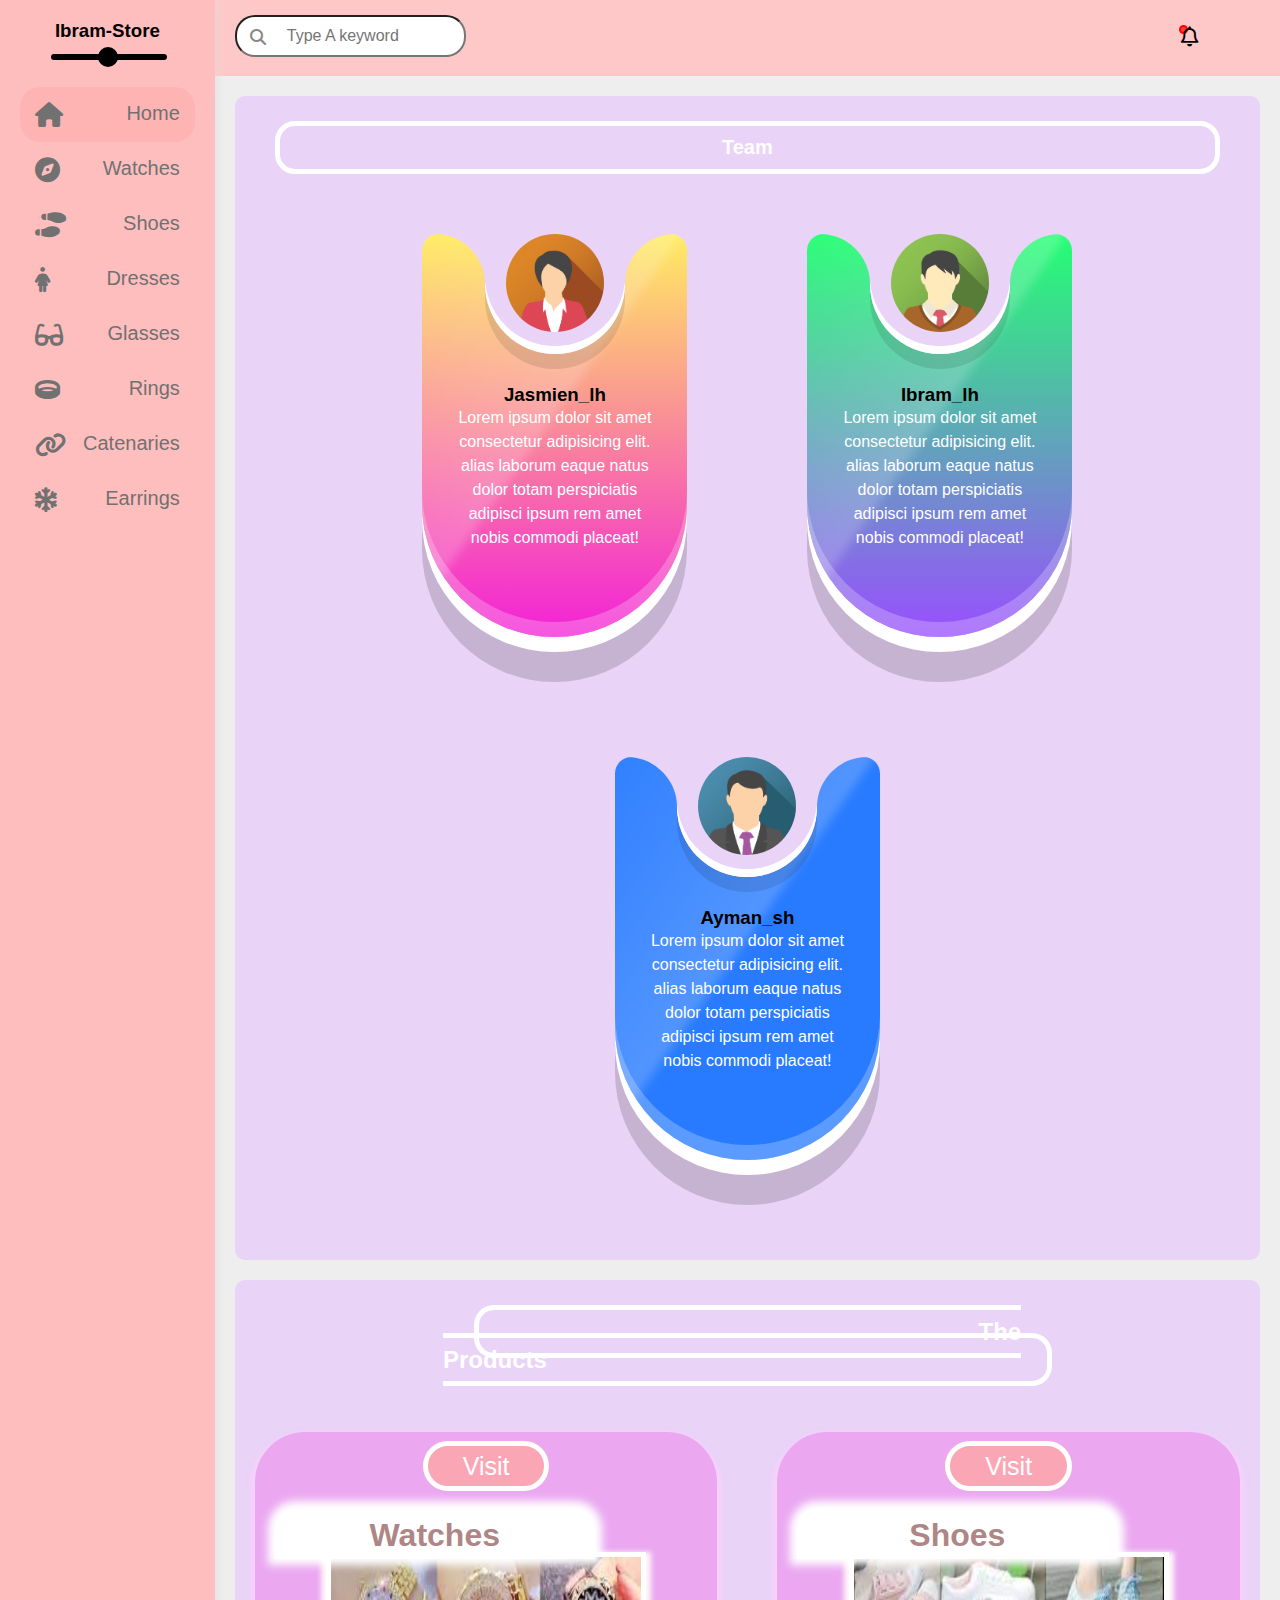
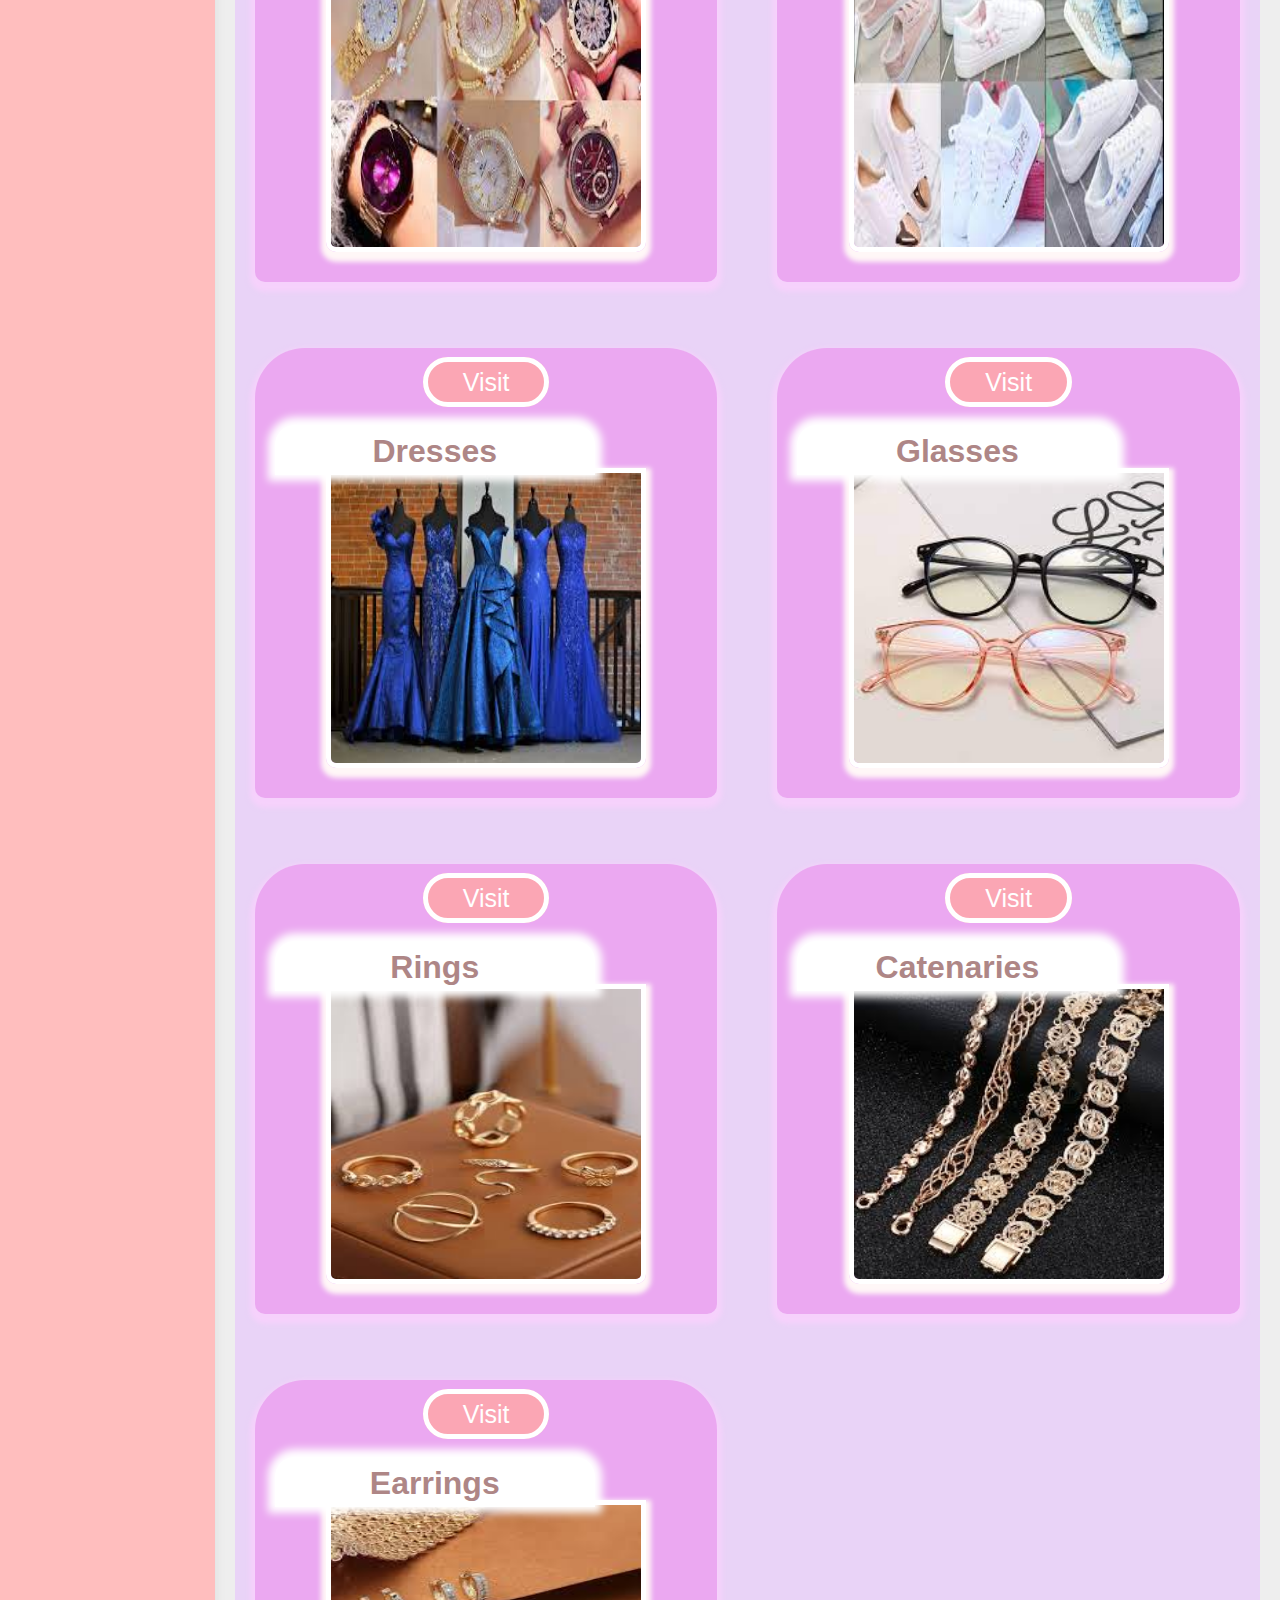
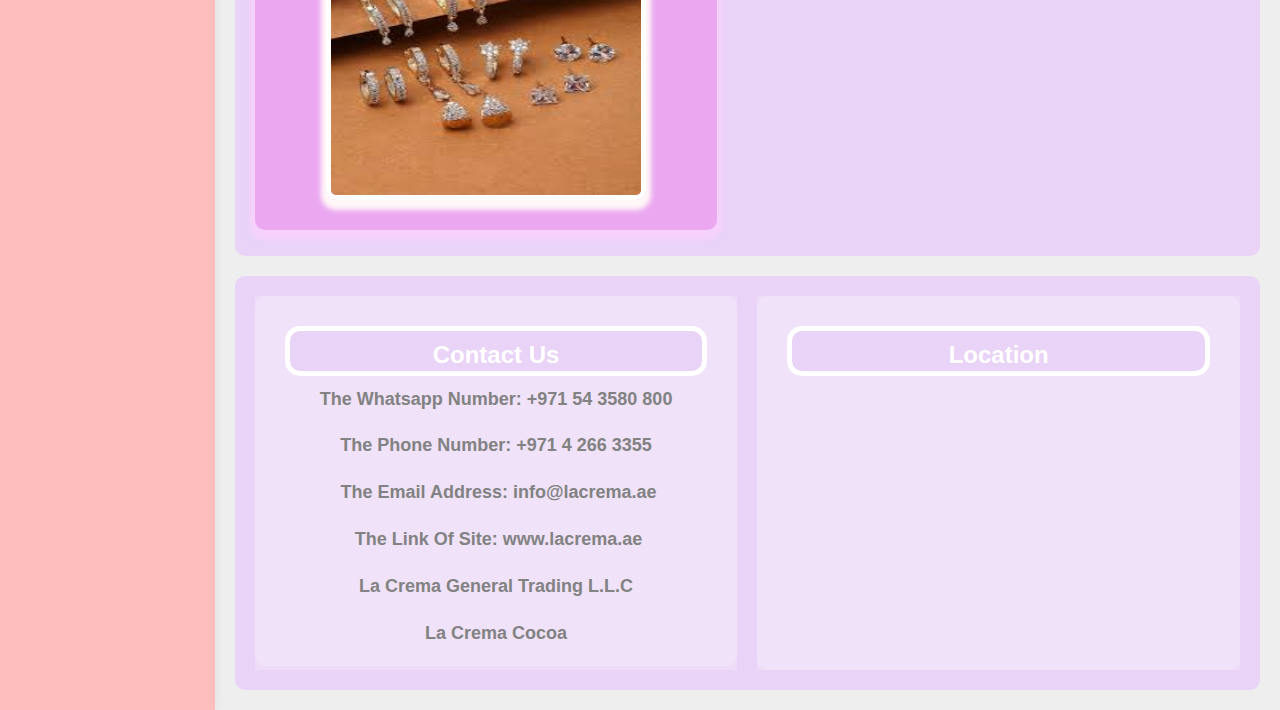
<file: index.html>
<!DOCTYPE html>
<html lang="en">
<head>
	<meta charset="utf-8">
	<meta http-equiv="X-UA-Compatible" content="TE=edge">
	<meta name="viewport" content="width=device-width,initial-scale=1.0">
	<title>Dashboard</title>
	<!-- Main Template Css File -->
	<link rel="stylesheet" href="css/master.css">
	<!-- fontawosame link -->
	<link rel="stylesheet" href="css/all.min.css">
	<link rel="stylesheet" href="css/normalize.css">
	<!-- font link -->
	<link rel="preconnect" href="https://fonts.googleapis.com">
<link rel="preconnect" href="https://fonts.gstatic.com" crossorigin>
</head>
<body>
	<div class="page">
		<div class="sidebar">
			<h3>Ibram-Store</h3>
			<span></span>
			<ul>
				<li class="active">
					<a href="index.html">
					<i class="fa-solid fa-house"></i>
					<p>Home</p>
					</a>
				</li>
				<li>
					<a href="watches.html">
					<i class="fa-solid fa-compass"></i>
					<p>Watches</p> 	
					</a>
					
				</li>
				<li>
					<a href="shoes.html">
					<i class="fa-solid fa-shoe-prints"></i>
					<p>Shoes</p>
					</a>
					
				</li>
				<li>
					<a href="dresses.html">
					<i class="fa-solid fa-person-dress"></i>
					<p>Dresses</p>
					</a>
				</li>
				<li>
					<a href="glasses.html">
					<i class="fa-solid fa-glasses"></i>
					<p>Glasses</p>
					</a>
				</li>
				<li>
					<a href="rings.html">
					<i class="fa-solid fa-ring"></i>
					<p>Rings</p>
					</a>				
				</li>
				<li>
					<a href="catenaries.html">
					<i class="fa-solid fa-link"></i>
					<p>Catenaries</p>
					</a>
				
				</li>
				<li>
					
					<a href="earrings.html">
					<i class="fa-solid fa-snowflake"></i>
					<p>Earrings</p>
					</a>
				
				</li>
			</ul>

		</div>	
		<div class="content">
			<div class="header">
			<div class="left">
			<i class="fa-sharp fa-solid fa-magnifying-glass"></i>
			<input type="search" placeholder="Type A keyword" name="">
			</div>
			<div class="right">
				<div>
					<i class="fa-regular fa-bell"></i>
					<img src="imgs\team-01.png">
				</div>
			</div>
			</div>
			<div class="container">
			<h4><span>Team</span> </h4>
  	<div class="card">
    	<div class="img">
     		 <img src="imgs\team-04.png">
    </div>
    <div class="cont">
      <h3>Jasmien_lh</h3>
      <p>Lorem ipsum dolor sit amet consectetur adipisicing elit. alias laborum eaque natus dolor totam perspiciatis adipisci ipsum rem amet nobis commodi placeat!</p>
    </div>
  </div>
  <div class="card">
    <div class="img">
      <img src="imgs\team-03.png">
    </div>
    <div class="cont">
      <h3>Ibram_lh</h3>
      <p>Lorem ipsum dolor sit amet consectetur adipisicing elit. alias laborum eaque natus dolor totam perspiciatis adipisci ipsum rem amet nobis commodi placeat!</p>
    </div>
  </div>
  <div class="card">
    <div class="img">
      <img src="imgs\team-01.png">
    </div>
    <div class="cont">
      <h3>Ayman_sh</h3>
      <p>Lorem ipsum dolor sit amet consectetur adipisicing elit. alias laborum eaque natus dolor totam perspiciatis adipisci ipsum rem amet nobis commodi placeat!</p>
    </div>
  </div>
</div>
	<h2><span>The Products</span></h2>
			<div class="cards">
				<div class="card-01">
				<div>
					<a href="watches.html">Visit</a>
					<h1>Watches</h1>
				<img src="imgs/watches/cover.jpg">
				</div>
				
				</div>
				<div class="card-01">
				<div>
					<a href="shoes.html">Visit</a>
					<h1>Shoes</h1>
				<img src="imgs/shoes/cover.jpg">
				</div>
				
				</div>
				<div class="card-01">
				<div>
					<a href="dresses.html">Visit</a>
					<h1>Dresses</h1>
				<img src="imgs/dresses/cover.jpg">
				</div>
				
				</div>
				<div class="card-01">
				<div>
					<a href="glasses.html">Visit</a>
					<h1>Glasses</h1>
				<img src="imgs/glasses/cover.jpg">
				</div>
				
				</div>
				<div class="card-01">
				<div>
					<a href="rings.html">Visit</a>
					<h1>Rings</h1>
				<img src="imgs/rings/cover.jpg">
				</div>
				
				</div>
				<div class="card-01">
				<div>
					<a href="catenaries.html">Visit</a>
					<h1>Catenaries</h1>
				<img src="imgs/catenaries/cover.jpg">
				</div>
				
				</div>
				<div class="card-01">
				<div>
					<a href="earrings.html">Visit</a>
					<h1>Earrings</h1>
				<img src="imgs/earrings/cover.jpg">
				</div>
				
				</div>
			</div>
	<div class="info">
		<div>
			<div class="left">
				  <h2>Contact Us</h2>
                        <ul>
                           <li>The Whatsapp Number: +971 54 3580 800</li>
                           <li>The Phone Number:  +971 4 266 3355</li>
                           <li><i class="fa fa-envelope-o" aria-hidden="true"></i> The Email Address: info@lacrema.ae</li>
                           <li><i class="fa fa-envelope-o" aria-hidden="true"></i>
                           The Link Of Site: www.lacrema.ae</li>
                           <li>La Crema General Trading L.L.C
                           <br>
                           La Crema Cocoa
                           </li>
                        </ul>
				</div>
			</div>
			<div>
				<div class="right">
				<h2>Location</h2>
				<iframe src="https://www.google.com/maps/embed?pb=!1m18!1m12!1m3!1d3610.946854662107!2d55.3359690150089!3d25.17127228390823!2m3!1f0!2f0!3f0!3m2!1i1024!2i768!4f13.1!3m3!1m2!1s0x0%3A0x7714e106c409ddd7!2zMjXCsDEwJzE2LjYiTiA1NcKwMjAnMTcuNCJF!5e0!3m2!1sen!2s!4v1656921667351!5m2!1sen!2s" width="100%" height="270" style="border:0;" allowfullscreen="" loading="lazy"></iframe>
			</div>
			</div>
				</div>
			
			</div>
		</div>
	</div>
</body>
</html>
</file>
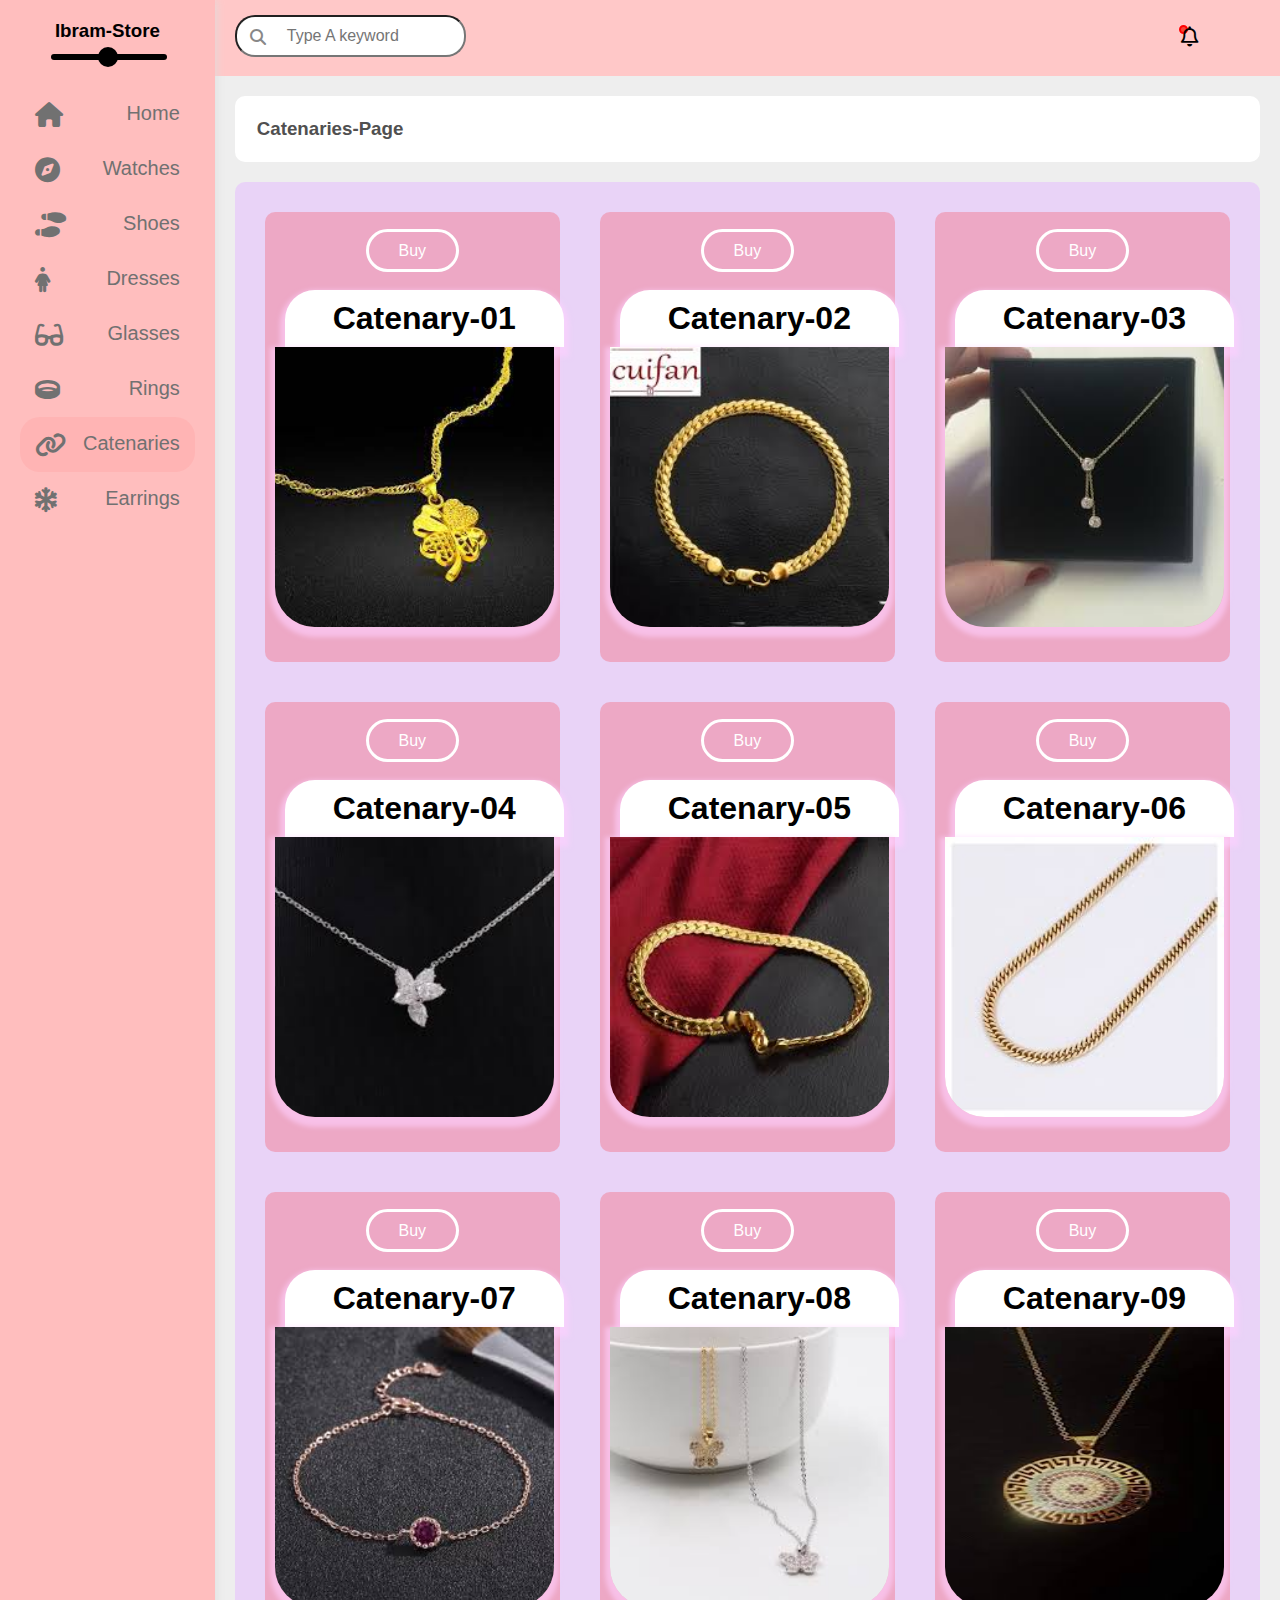
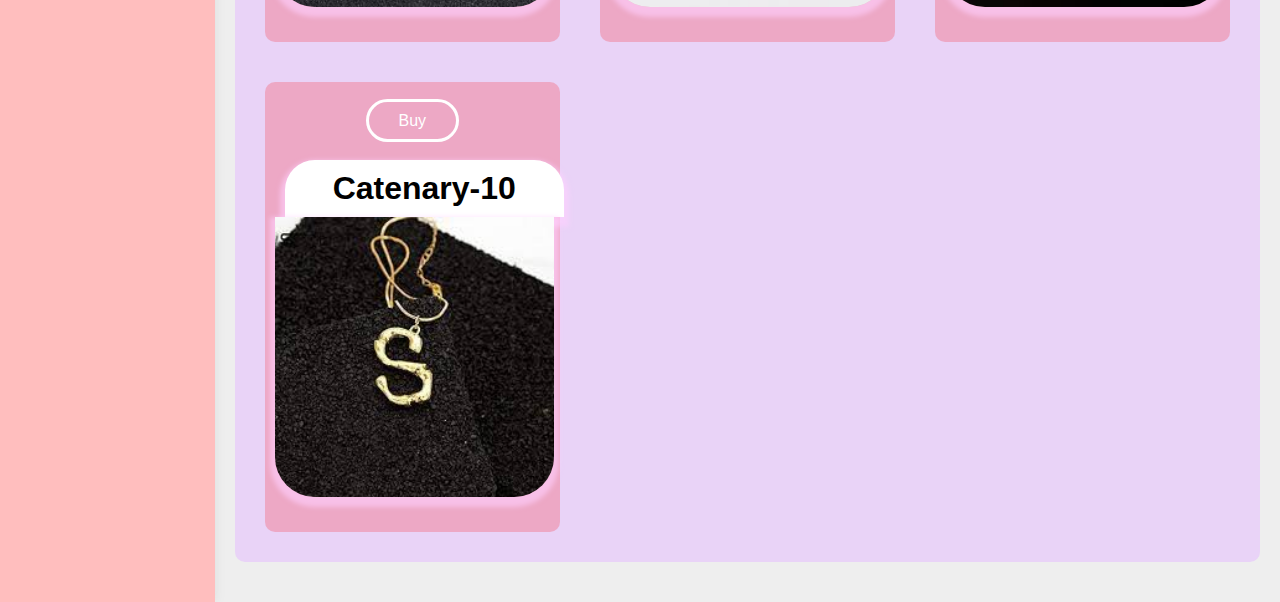
<file: catenaries.html>
<!DOCTYPE html>
<html lang="en">
<head>
	<meta charset="utf-8">
	<meta http-equiv="X-UA-Compatible" content="TE=edge">
	<meta name="viewport" content="width=device-width,initial-scale=1.0">
	<title>Ibram-Store</title>
	<!-- Main Template Css File -->
	<link rel="stylesheet" href="css/master.css">
	<!-- fontawosame link -->
	<link rel="stylesheet" href="css/all.min.css">
	<link rel="stylesheet" href="css/normalize.css">
	<!-- font link -->
	<link rel="preconnect" href="https://fonts.googleapis.com">
<link rel="preconnect" href="https://fonts.gstatic.com" crossorigin>
</head>
<body>
	<div class="page">
		<div class="sidebar">
			<h3>Ibram-Store</h3>
			<span></span>
			<ul>
				<li>
					<a href="index.html">
					<i class="fa-solid fa-house"></i>
					<p>Home</p>
					</a>
				</li>
				<li>
					<a href="watches.html">
					<i class="fa-solid fa-compass"></i>
					<p>Watches</p> 	
					</a>
					
				</li>
				<li>
					<a href="shoes.html">
					<i class="fa-solid fa-shoe-prints"></i>
					<p>Shoes</p>
					</a>
					
				</li>
				<li>
					<a href="dresses.html">
					<i class="fa-solid fa-person-dress"></i>
					<p>Dresses</p>
					</a>
				</li>
				<li>
					<a href="glasses.html">
					<i class="fa-solid fa-glasses"></i>
					<p>Glasses</p>
					</a>
				</li>
				<li>
					<a href="rings.html">
					<i class="fa-solid fa-ring"></i>
					<p>Rings</p>
					</a>				
				</li>
				<li class="active">
					<a href="catenaries.html">
					<i class="fa-solid fa-link"></i>
					<p>Catenaries</p>
					</a>
				
				</li>
				<li>
					
					<a href="earrings.html">
					<i class="fa-solid fa-snowflake"></i>
					<p>Earrings</p>
					</a>
				
				</li>
			</ul>

		</div>	
		<div class="content">
			<div class="header">
			<div class="left">
			<i class="fa-sharp fa-solid fa-magnifying-glass"></i>
			<input type="search" placeholder="Type A keyword" name="">
			</div>
			<div class="right" style="padding-left: 820px;">
				<div>
					<i class="fa-regular fa-bell"></i>
					<img src="imgs\team-01.png">
				</div>
			</div>
			</div>
			<div class="products-content">
			     <h3>Catenaries-Page</h3>
			     <div class="product">	
			     		<div class="card-01">
				<div>
					<a href="#">Buy</a>
					<h1>Catenary-01</h1>
				<img src="imgs/catenaries/catenary-01.jpg">
				</div>
				
				</div>
				<div class="card-01">
				<div>
					<a href="#">Buy</a>
					<h1>Catenary-02</h1>
				<img src="imgs/catenaries/catenary-02.jpg">
				</div>
				
				</div>
				<div class="card-01">
				<div>
					<a href="#">Buy</a>
					<h1>Catenary-03</h1>
				<img src="imgs/catenaries/catenary-03.jpg">
				</div>
				
				</div>
				<div class="card-01">
				<div>
					<a href="#">Buy</a>
					<h1>Catenary-04</h1>
				<img src="imgs/catenaries/catenary-04.jpg">
				</div>
				
				</div>
				<div class="card-01">
				<div>
					<a href="#">Buy</a>
					<h1>Catenary-05</h1>
				<img src="imgs/catenaries/catenary-05.jpg">
				</div>
				
				</div>
				<div class="card-01">
				<div>
					<a href="#">Buy</a>
					<h1>Catenary-06</h1>
				<img src="imgs/catenaries/catenary-06.jpg">
				</div>
				
				</div>
				<div class="card-01">
				<div>
					<a href="#">Buy</a>
					<h1>Catenary-07</h1>
				<img src="imgs/catenaries/catenary-07.jpg">
				</div>
				
				</div>
				<div class="card-01">
				<div>
					<a href="#">Buy</a>
					<h1>Catenary-08</h1>
				<img src="imgs/catenaries/catenary-08.jpg">
				</div>
				
				</div>
				<div class="card-01">
				<div>
					<a href="#">Buy</a>
					<h1>Catenary-09</h1>
				<img src="imgs/catenaries/catenary-09.jpg">
				</div>
				
				</div>
				<div class="card-01">
				<div>
					<a href="#">Buy</a>
					<h1>Catenary-10</h1>
				<img src="imgs/catenaries/catenary-10.jpg">
				</div>
				
				</div>

			     </div>
			</div>
		</div>
</body>
</html>
</file>
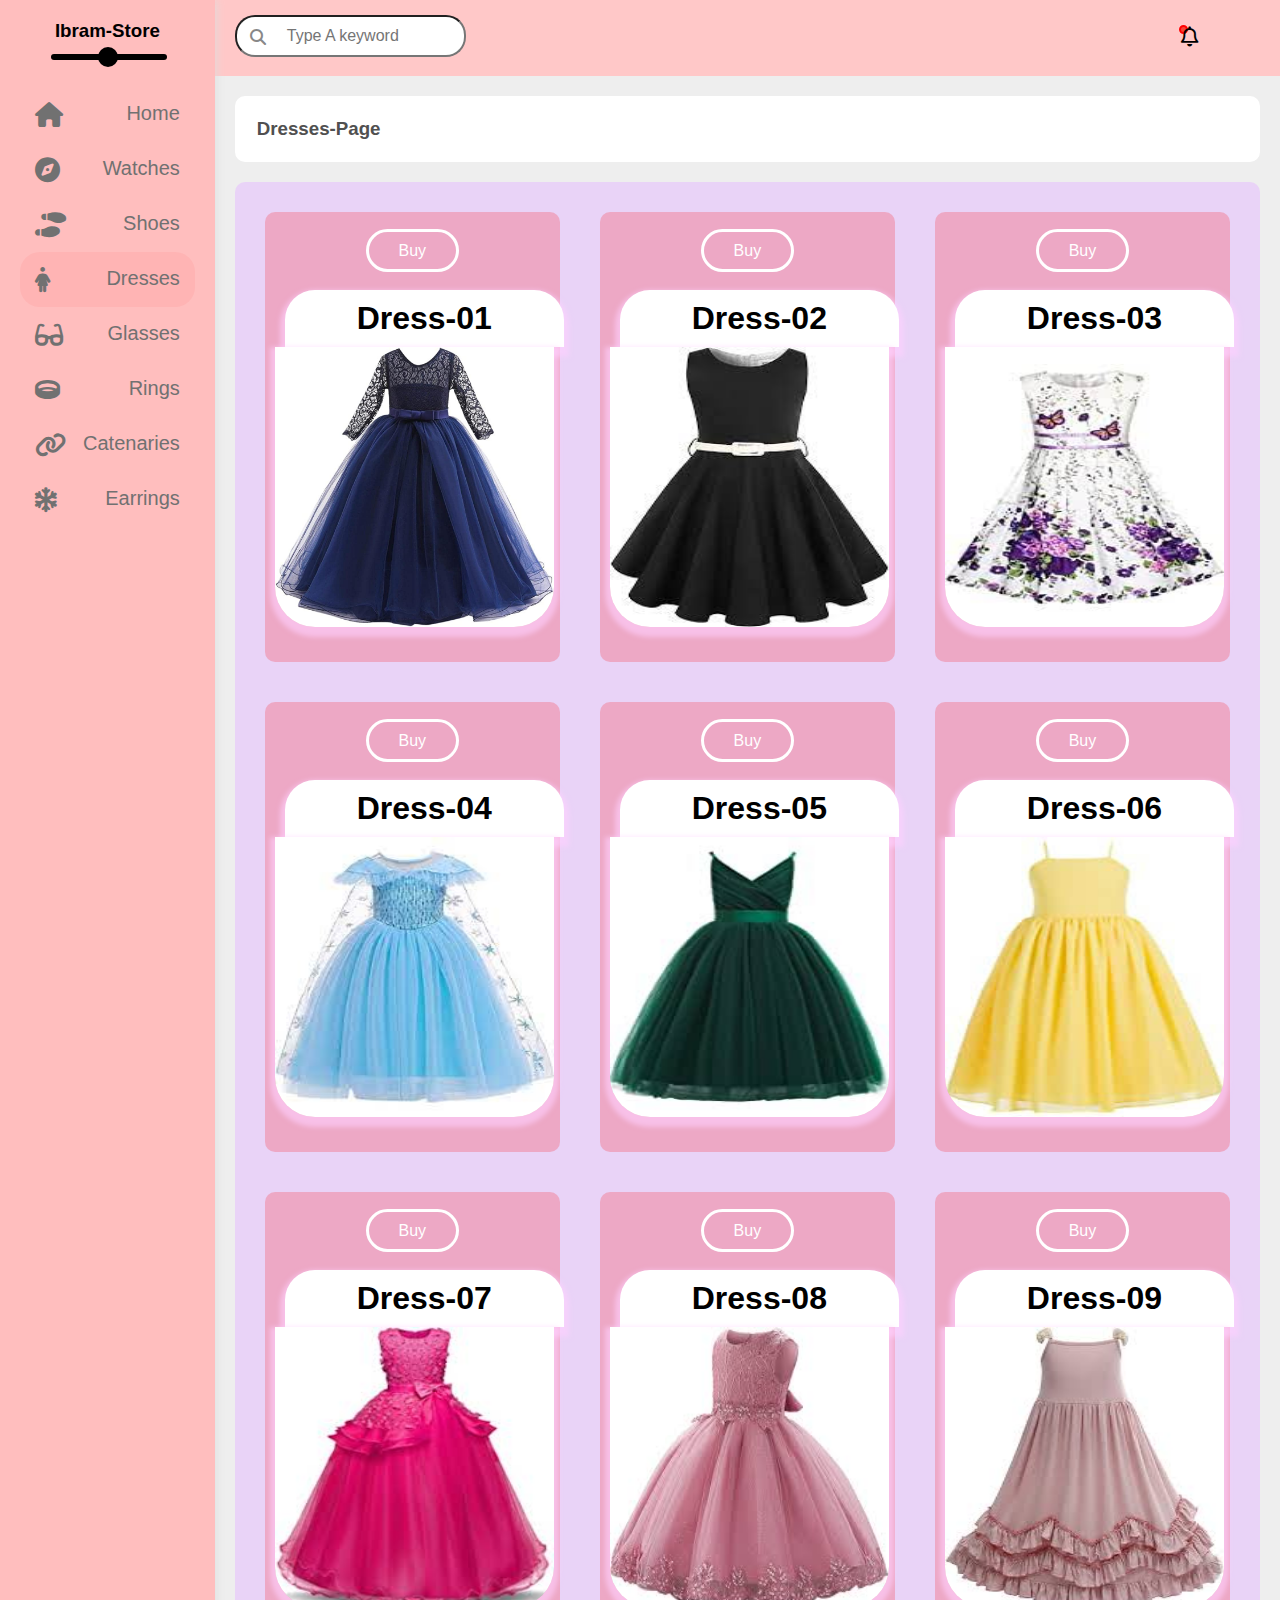
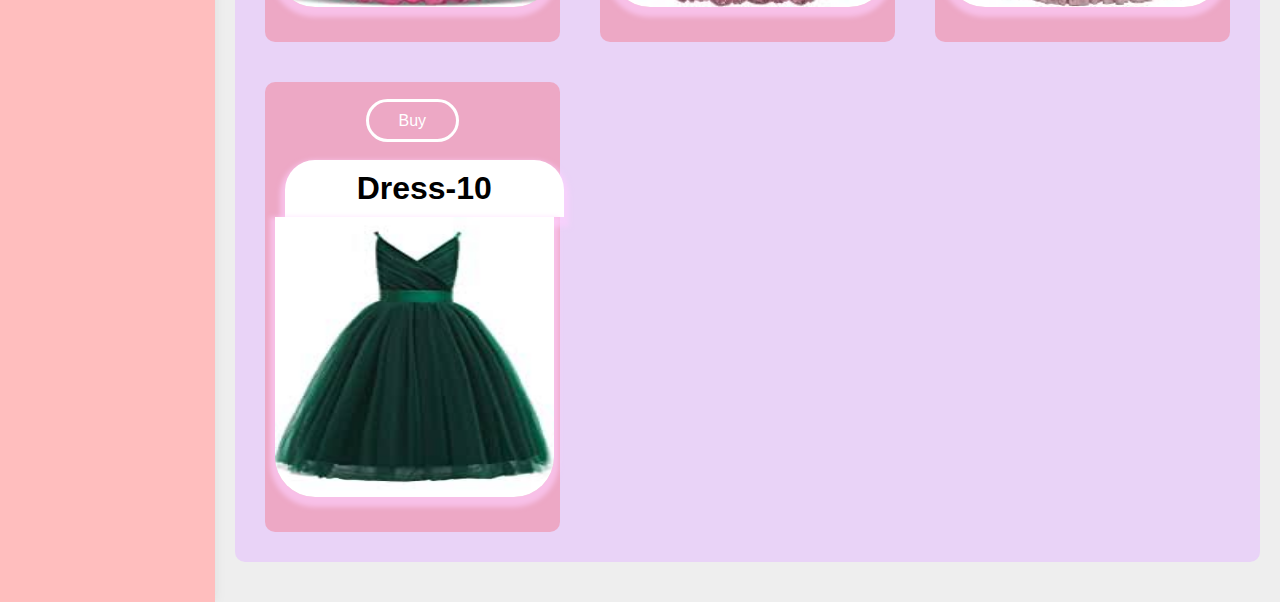
<file: dresses.html>
<!DOCTYPE html>
<html lang="en">
<head>
	<meta charset="utf-8">
	<meta http-equiv="X-UA-Compatible" content="TE=edge">
	<meta name="viewport" content="width=device-width,initial-scale=1.0">
	<title>Ibram-Store</title>
	<!-- Main Template Css File -->
	<link rel="stylesheet" href="css/master.css">
	<!-- fontawosame link -->
	<link rel="stylesheet" href="css/all.min.css">
	<link rel="stylesheet" href="css/normalize.css">
	<!-- font link -->
	<link rel="preconnect" href="https://fonts.googleapis.com">
<link rel="preconnect" href="https://fonts.gstatic.com" crossorigin>
</head>
<body>
	<div class="page">
		<div class="sidebar">
			<h3>Ibram-Store</h3>
			<span></span>
			<ul>
				<li>
					<a href="index.html">
					<i class="fa-solid fa-house"></i>
					<p>Home</p>
					</a>
				</li>
				<li>
					<a href="watches.html">
					<i class="fa-solid fa-compass"></i>
					<p>Watches</p> 	
					</a>
					
				</li>
				<li>
					<a href="shoes.html">
					<i class="fa-solid fa-shoe-prints"></i>
					<p>Shoes</p>
					</a>
					
				</li>
				<li class="active">
					<a href="dresses.html">
					<i class="fa-solid fa-person-dress"></i>
					<p>Dresses</p>
					</a>
				</li>
				<li>
					<a href="glasses.html">
					<i class="fa-solid fa-glasses"></i>
					<p>Glasses</p>
					</a>
				</li>
				<li>
					<a href="rings.html">
					<i class="fa-solid fa-ring"></i>
					<p>Rings</p>
					</a>				
				</li>
				<li>
					<a href="catenaries.html">
					<i class="fa-solid fa-link"></i>
					<p>Catenaries</p>
					</a>
				
				</li>
				<li>
					
					<a href="earrings.html">
					<i class="fa-solid fa-snowflake"></i>
					<p>Earrings</p>
					</a>
				
				</li>
			</ul>

		</div>	
		<div class="content">
			<div class="header">
			<div class="left">
			<i class="fa-sharp fa-solid fa-magnifying-glass"></i>
			<input type="search" placeholder="Type A keyword" name="">
			</div>
			<div class="right" style="padding-left: 820px;">
				<div>
					<i class="fa-regular fa-bell"></i>
					<img src="imgs\team-01.png">
				</div>
			</div>
			</div>
			<div class="products-content">
			     <h3>Dresses-Page</h3>
			     <div class="product">	
			     		<div class="card-01">
				<div>
					<a href="#">Buy</a>
					<h1>Dress-01</h1>
				<img src="imgs/dresses/dress-01.jpg">
				</div>
				
				</div>
				<div class="card-01">
				<div>
					<a href="#">Buy</a>
					<h1>Dress-02</h1>
				<img src="imgs/dresses/dress-02.jpg">
				</div>
				
				</div>
				<div class="card-01">
				<div>
					<a href="#">Buy</a>
					<h1>Dress-03</h1>
				<img src="imgs/dresses/dress-03.jpg">
				</div>
				
				</div>
				<div class="card-01">
				<div>
					<a href="#">Buy</a>
					<h1>Dress-04</h1>
				<img src="imgs/dresses/dress-04.jpg">
				</div>
				
				</div>
				<div class="card-01">
				<div>
					<a href="#">Buy</a>
					<h1>Dress-05</h1>
				<img src="imgs/dresses/dress-05.jpg">
				</div>
				
				</div>
				<div class="card-01">
				<div>
					<a href="#">Buy</a>
					<h1>Dress-06</h1>
				<img src="imgs/dresses/dress-06.jpg">
				</div>
				
				</div>
				<div class="card-01">
				<div>
					<a href="#">Buy</a>
					<h1>Dress-07</h1>
				<img src="imgs/dresses/dress-07.jpg">
				</div>
				
				</div>
				<div class="card-01">
				<div>
					<a href="#">Buy</a>
					<h1>Dress-08</h1>
				<img src="imgs/dresses/dress-08.jpg">
				</div>
				
				</div>
				<div class="card-01">
				<div>
					<a href="#">Buy</a>
					<h1>Dress-09</h1>
				<img src="imgs/dresses/dress-09.jpg">
				</div>
				
				</div>
				<div class="card-01">
				<div>
					<a href="#">Buy</a>
					<h1>Dress-10</h1>
				<img src="imgs/dresses/dress-05.jpg">
				</div>
				
				</div>

			     </div>
			</div>
		</div>
</body>
</html>
</file>
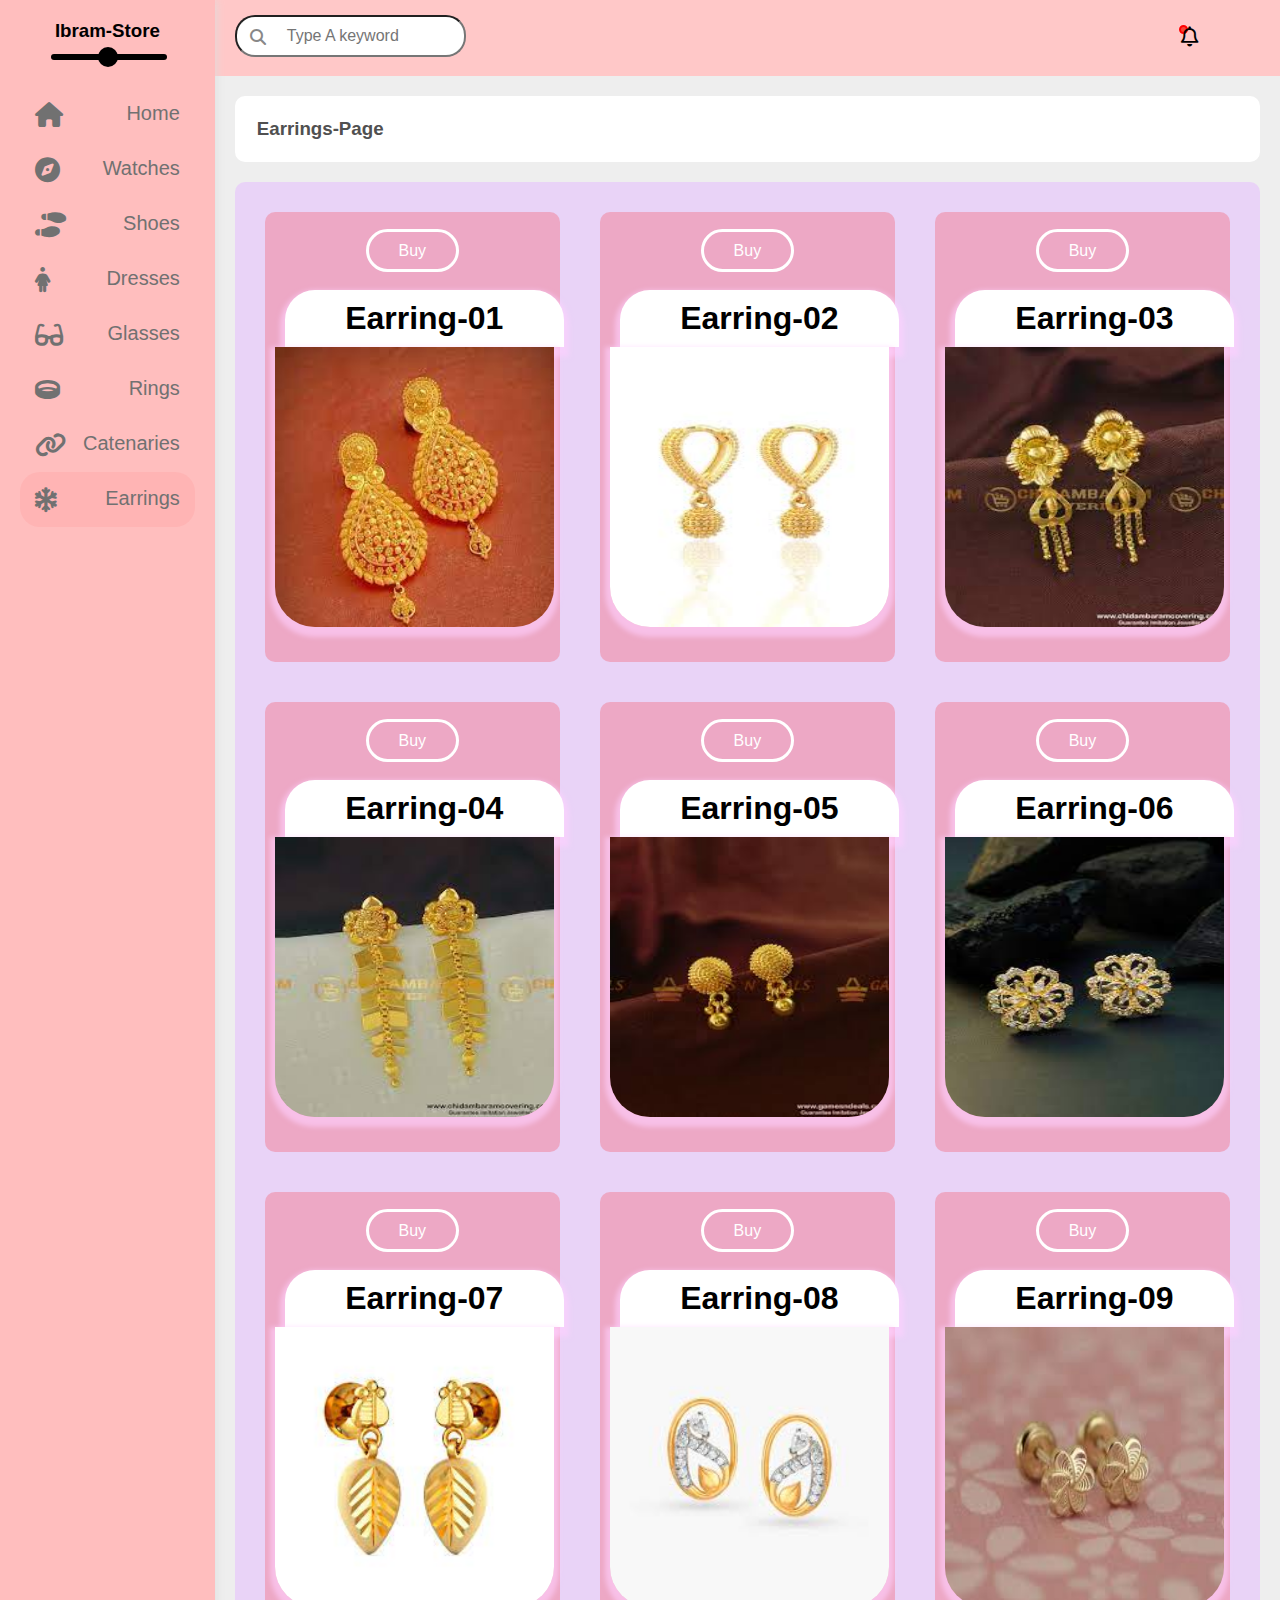
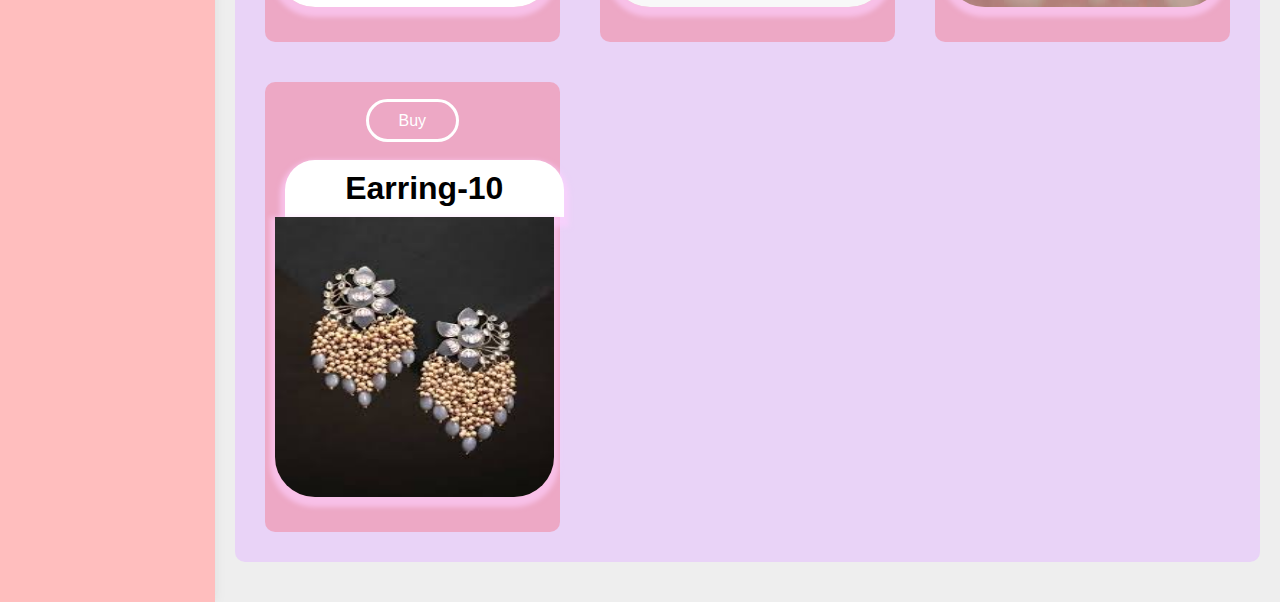
<file: earrings.html>
<!DOCTYPE html>
<html lang="en">
<head>
	<meta charset="utf-8">
	<meta http-equiv="X-UA-Compatible" content="TE=edge">
	<meta name="viewport" content="width=device-width,initial-scale=1.0">
	<title>Ibram-Store</title>
	<!-- Main Template Css File -->
	<link rel="stylesheet" href="css/master.css">
	<!-- fontawosame link -->
	<link rel="stylesheet" href="css/all.min.css">
	<link rel="stylesheet" href="css/normalize.css">
	<!-- font link -->
	<link rel="preconnect" href="https://fonts.googleapis.com">
<link rel="preconnect" href="https://fonts.gstatic.com" crossorigin>
</head>
<body>
	<div class="page">
		<div class="sidebar">
			<h3>Ibram-Store</h3>
			<span></span>
			<ul>
				<li>
					<a href="index.html">
					<i class="fa-solid fa-house"></i>
					<p>Home</p>
					</a>
				</li>
				<li>
					<a href="watches.html">
					<i class="fa-solid fa-compass"></i>
					<p>Watches</p> 	
					</a>
					
				</li>
				<li>
					<a href="shoes.html">
					<i class="fa-solid fa-shoe-prints"></i>
					<p>Shoes</p>
					</a>
					
				</li>
				<li>
					<a href="dresses.html">
					<i class="fa-solid fa-person-dress"></i>
					<p>Dresses</p>
					</a>
				</li>
				<li>
					<a href="glasses.html">
					<i class="fa-solid fa-glasses"></i>
					<p>Glasses</p>
					</a>
				</li>
				<li>
					<a href="rings.html">
					<i class="fa-solid fa-ring"></i>
					<p>Rings</p>
					</a>				
				</li>
				<li>
					<a href="catenaries.html">
					<i class="fa-solid fa-link"></i>
					<p>Catenaries</p>
					</a>
				
				</li>
				<li class="active">
					
					<a href="earrings.html">
					<i class="fa-solid fa-snowflake"></i>
					<p>Earrings</p>
					</a>
				
				</li>
			</ul>

		</div>	
		<div class="content">
			<div class="header">
			<div class="left">
			<i class="fa-sharp fa-solid fa-magnifying-glass"></i>
			<input type="search" placeholder="Type A keyword" name="">
			</div>
			<div class="right" style="padding-left: 820px;">
				<div>
					<i class="fa-regular fa-bell"></i>
					<img src="imgs\team-01.png">
				</div>
			</div>
			</div>
			<div class="products-content">
			     <h3>Earrings-Page</h3>
			     <div class="product">	
			     		<div class="card-01">
				<div>
					<a href="#">Buy</a>
					<h1>Earring-01</h1>
				<img src="imgs/earrings/earring-01.jpg">
				</div>
				
				</div>
				<div class="card-01">
				<div>
					<a href="#">Buy</a>
					<h1>Earring-02</h1>
				<img src="imgs/earrings/earring-02.jpg">
				</div>
				
				</div>
				<div class="card-01">
				<div>
					<a href="#">Buy</a>
					<h1>Earring-03</h1>
				<img src="imgs/earrings/earring-03.jpg">
				</div>
				
				</div>
				<div class="card-01">
				<div>
					<a href="#">Buy</a>
					<h1>Earring-04</h1>
				<img src="imgs/earrings/earring-04.jpg">
				</div>
				
				</div>
				<div class="card-01">
				<div>
					<a href="#">Buy</a>
					<h1>Earring-05</h1>
				<img src="imgs/earrings/earring-05.jpg">
				</div>
				
				</div>
				<div class="card-01">
				<div>
					<a href="#">Buy</a>
					<h1>Earring-06</h1>
				<img src="imgs/earrings/earring-06.jpg">
				</div>
				
				</div>
				<div class="card-01">
				<div>
					<a href="#">Buy</a>
					<h1>Earring-07</h1>
				<img src="imgs/earrings/earring-07.jpg">
				</div>
				
				</div>
				<div class="card-01">
				<div>
					<a href="#">Buy</a>
					<h1>Earring-08</h1>
				<img src="imgs/earrings/earring-08.jpg">
				</div>
				
				</div>
				<div class="card-01">
				<div>
					<a href="#">Buy</a>
					<h1>Earring-09</h1>
				<img src="imgs/earrings/earring-09.jpg">
				</div>
				
				</div>
				<div class="card-01">
				<div>
					<a href="#">Buy</a>
					<h1>Earring-10</h1>
				<img src="imgs/earrings/earring-10.jpg">
				</div>
				
				</div>

			     </div>
			</div>
		</div>
</body>
</html>
</file>
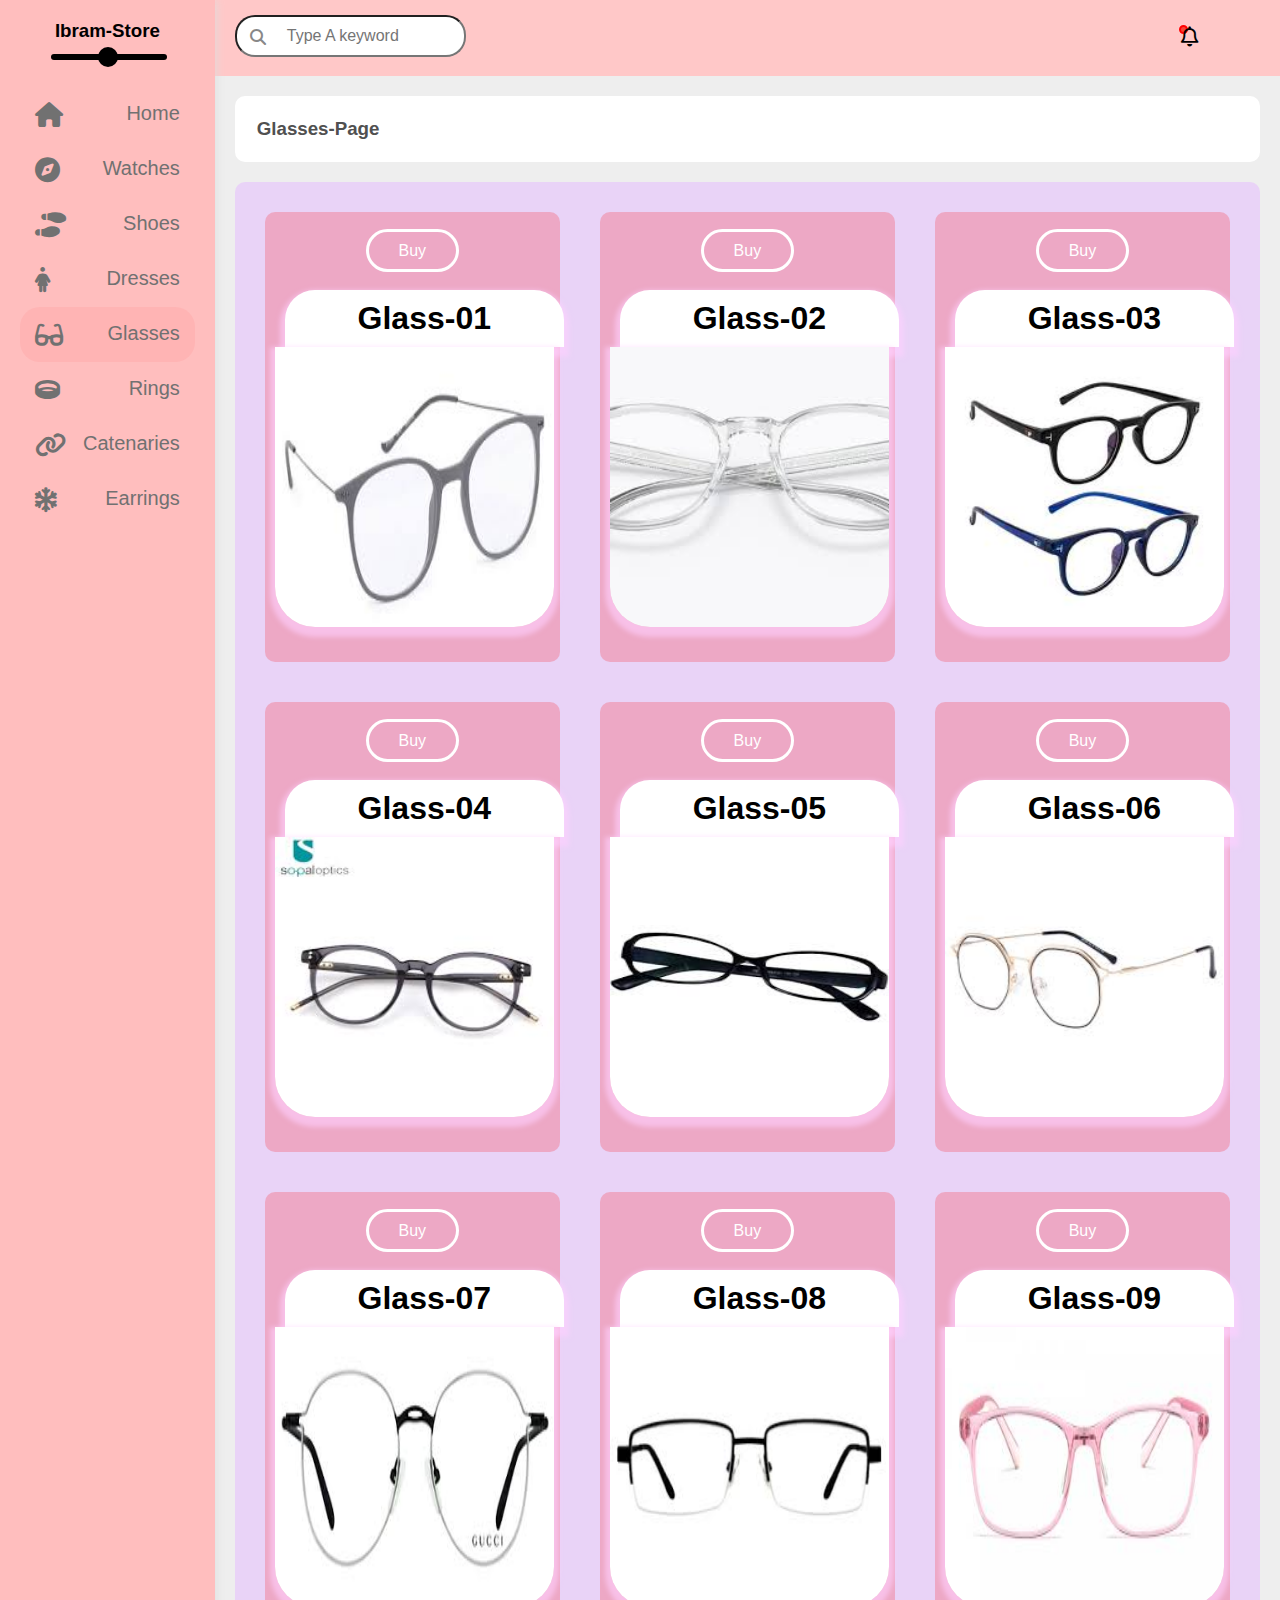
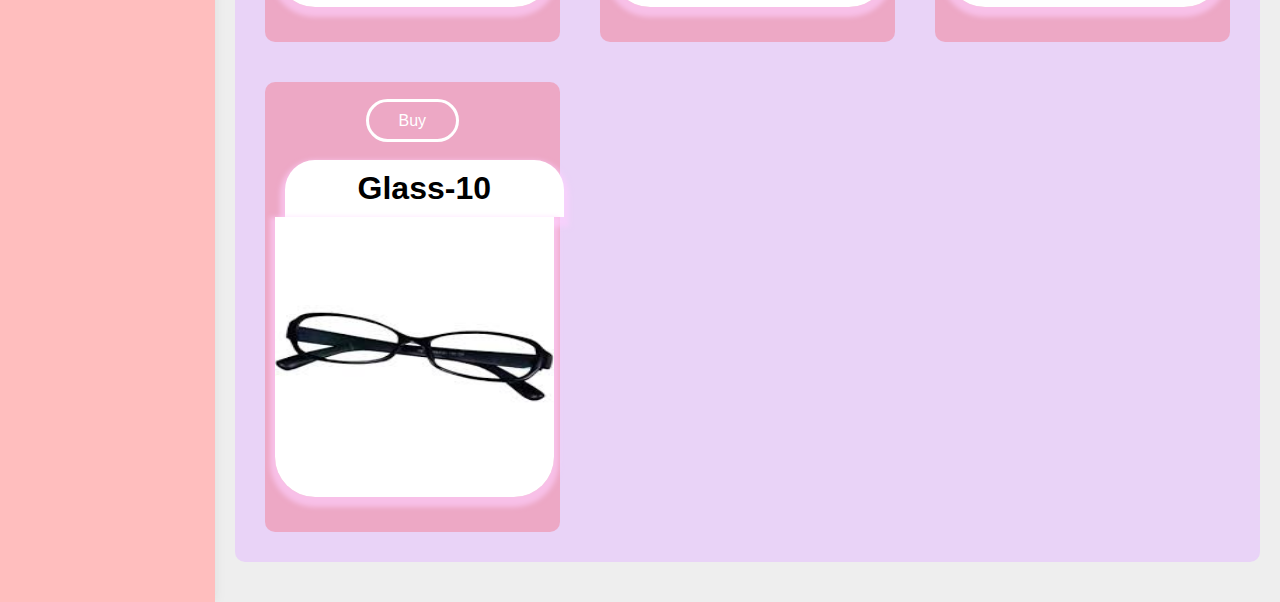
<file: glasses.html>
<!DOCTYPE html>
<html lang="en">
<head>
	<meta charset="utf-8">
	<meta http-equiv="X-UA-Compatible" content="TE=edge">
	<meta name="viewport" content="width=device-width,initial-scale=1.0">
	<title>Ibram-Store</title>
	<!-- Main Template Css File -->
	<link rel="stylesheet" href="css/master.css">
	<!-- fontawosame link -->
	<link rel="stylesheet" href="css/all.min.css">
	<link rel="stylesheet" href="css/normalize.css">
	<!-- font link -->
	<link rel="preconnect" href="https://fonts.googleapis.com">
<link rel="preconnect" href="https://fonts.gstatic.com" crossorigin>
</head>
<body>
	<div class="page">
		<div class="sidebar">
			<h3>Ibram-Store</h3>
			<span></span>
			<ul>
				<li>
					<a href="index.html">
					<i class="fa-solid fa-house"></i>
					<p>Home</p>
					</a>
				</li>
				<li>
					<a href="watches.html">
					<i class="fa-solid fa-compass"></i>
					<p>Watches</p> 	
					</a>
					
				</li>
				<li>
					<a href="shoes.html">
					<i class="fa-solid fa-shoe-prints"></i>
					<p>Shoes</p>
					</a>
					
				</li>
				<li>
					<a href="dresses.html">
					<i class="fa-solid fa-person-dress"></i>
					<p>Dresses</p>
					</a>
				</li>
				<li class="active">
					<a href="glasses.html">
					<i class="fa-solid fa-glasses"></i>
					<p>Glasses</p>
					</a>
				</li>
				<li>
					<a href="rings.html">
					<i class="fa-solid fa-ring"></i>
					<p>Rings</p>
					</a>				
				</li>
				<li>
					<a href="catenaries.html">
					<i class="fa-solid fa-link"></i>
					<p>Catenaries</p>
					</a>
				
				</li>
				<li>
					
					<a href="earrings.html">
					<i class="fa-solid fa-snowflake"></i>
					<p>Earrings</p>
					</a>
				
				</li>
			</ul>

		</div>	
		<div class="content">
			<div class="header">
			<div class="left">
			<i class="fa-sharp fa-solid fa-magnifying-glass"></i>
			<input type="search" placeholder="Type A keyword" name="">
			</div>
			<div class="right" style="padding-left: 820px;">
				<div>
					<i class="fa-regular fa-bell"></i>
					<img src="imgs\team-01.png">
				</div>
			</div>
			</div>
			<div class="products-content">
			     <h3>Glasses-Page</h3>
			     <div class="product">	
			     		<div class="card-01">
				<div>
					<a href="#">Buy</a>
					<h1>Glass-01</h1>
				<img src="imgs/glasses/glass-01.jpg">
				</div>
				
				</div>
				<div class="card-01">
				<div>
					<a href="#">Buy</a>
					<h1>Glass-02</h1>
				<img src="imgs/glasses/glass-02.jpg">
				</div>
				
				</div>
				<div class="card-01">
				<div>
					<a href="#">Buy</a>
					<h1>Glass-03</h1>
				<img src="imgs/glasses/glass-03.jpg">
				</div>
				
				</div>
				<div class="card-01">
				<div>
					<a href="#">Buy</a>
					<h1>Glass-04</h1>
				<img src="imgs/glasses/glass-04.jpg">
				</div>
				
				</div>
				<div class="card-01">
				<div>
					<a href="#">Buy</a>
					<h1>Glass-05</h1>
				<img src="imgs/glasses/glass-05.jpg">
				</div>
				
				</div>
				<div class="card-01">
				<div>
					<a href="#">Buy</a>
					<h1>Glass-06</h1>
				<img src="imgs/glasses/glass-06.jpg">
				</div>
				
				</div>
				<div class="card-01">
				<div>
					<a href="#">Buy</a>
					<h1>Glass-07</h1>
				<img src="imgs/glasses/glass-07.jpg">
				</div>
				
				</div>
				<div class="card-01">
				<div>
					<a href="#">Buy</a>
					<h1>Glass-08</h1>
				<img src="imgs/glasses/glass-08.jpg">
				</div>
				
				</div>
				<div class="card-01">
				<div>
					<a href="#">Buy</a>
					<h1>Glass-09</h1>
				<img src="imgs/glasses/glass-09.jpg">
				</div>
				
				</div>
				<div class="card-01">
				<div>
					<a href="#">Buy</a>
					<h1>Glass-10</h1>
				<img src="imgs/glasses/glass-05.jpg">
				</div>
				
				</div>

			     </div>
			</div>
		</div>
</body>
</html>
</file>
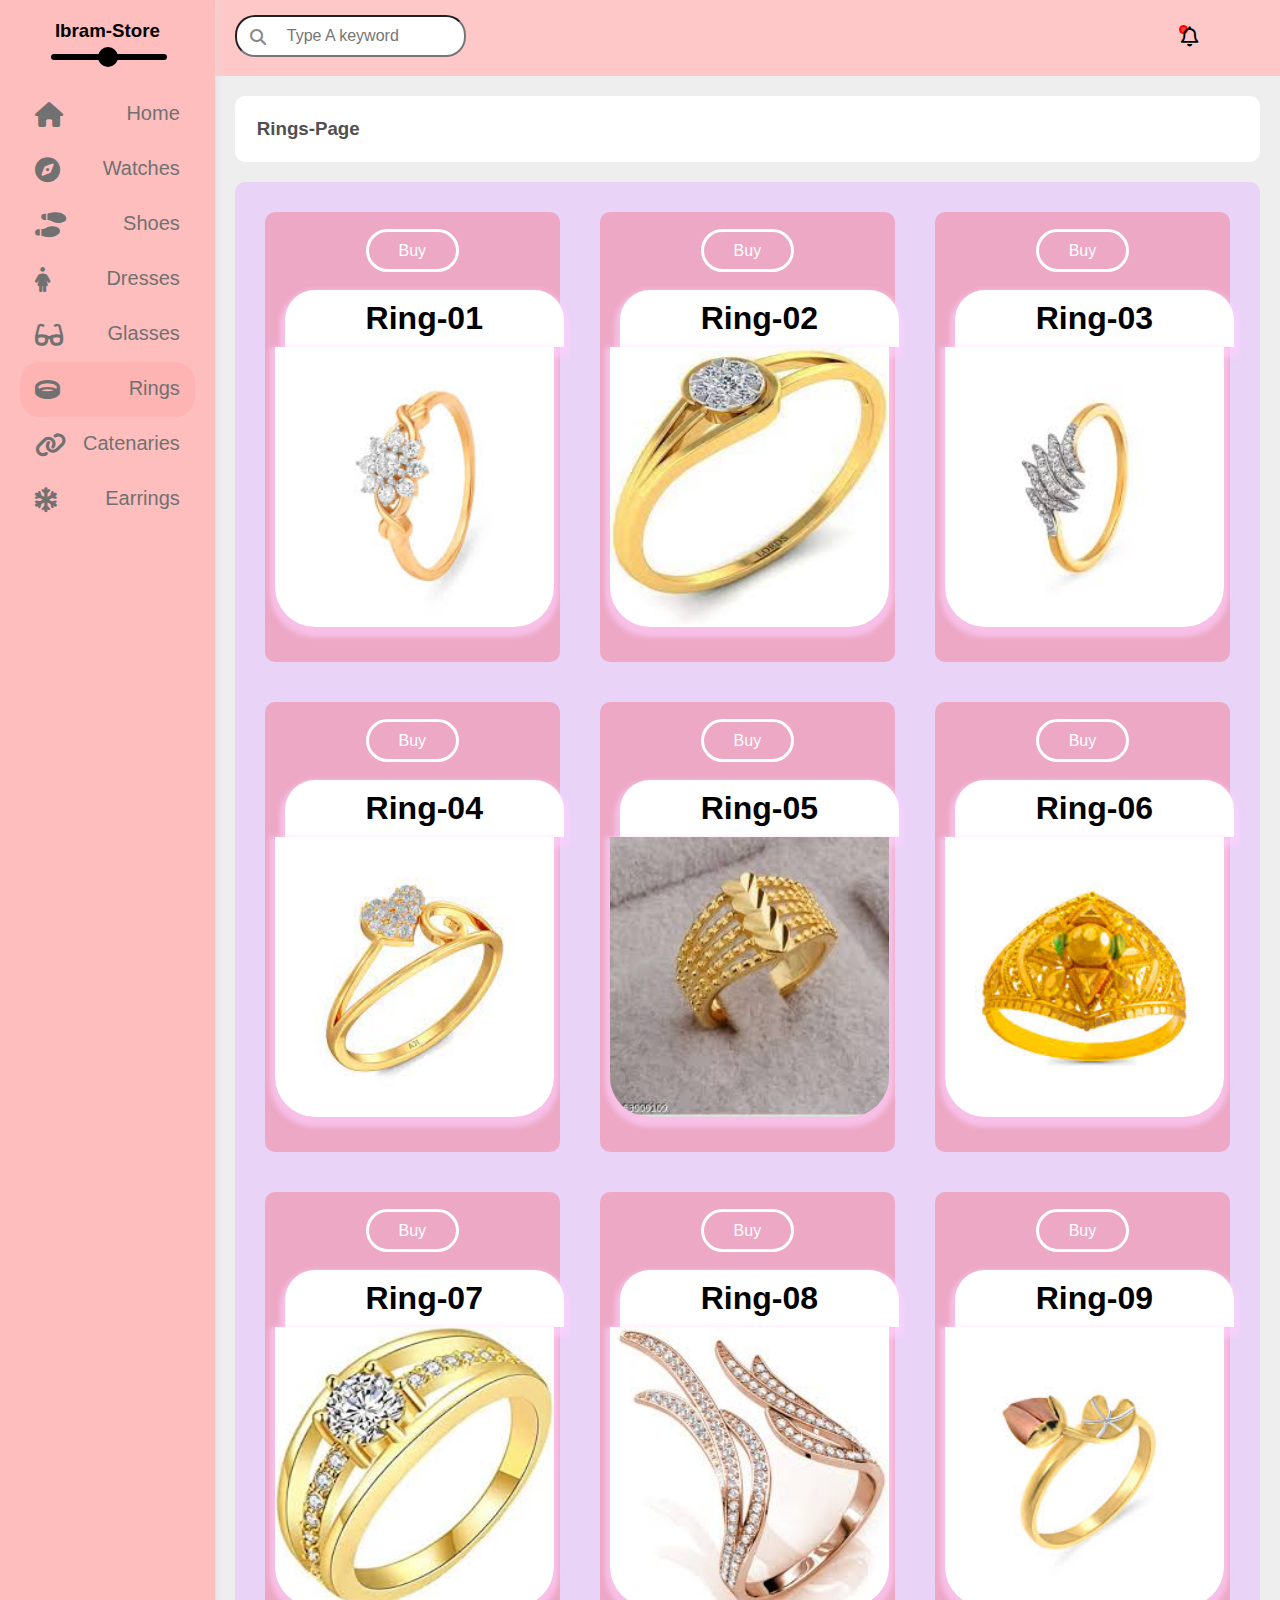
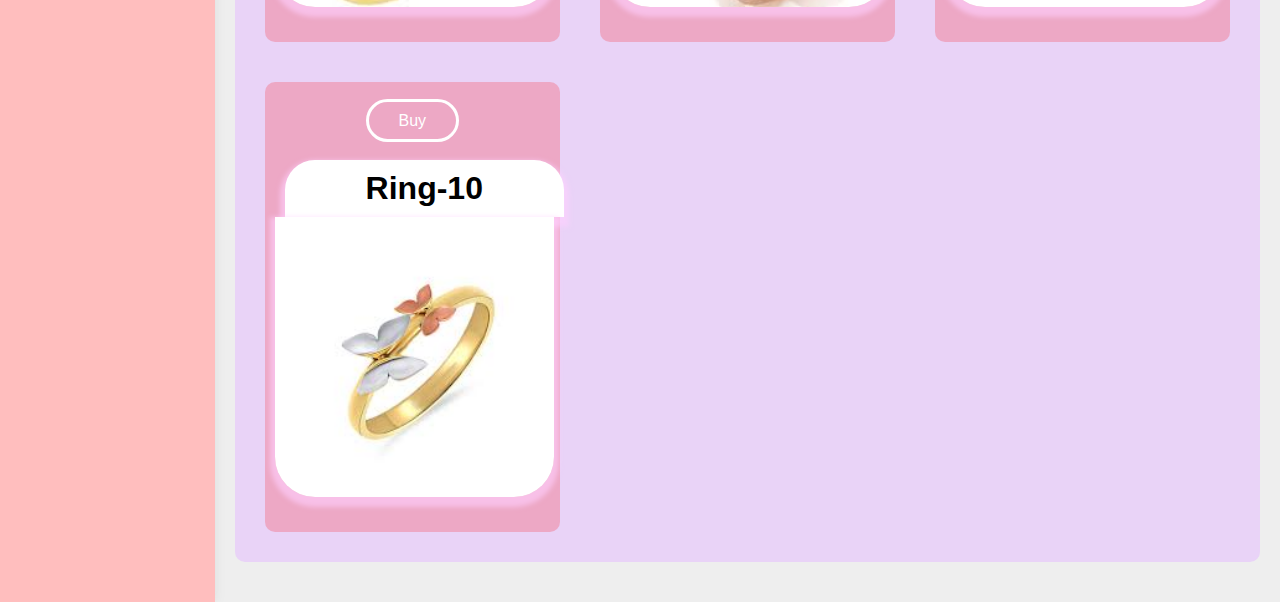
<file: rings.html>
<!DOCTYPE html>
<html lang="en">
<head>
	<meta charset="utf-8">
	<meta http-equiv="X-UA-Compatible" content="TE=edge">
	<meta name="viewport" content="width=device-width,initial-scale=1.0">
	<title>Ibram-Store</title>
	<!-- Main Template Css File -->
	<link rel="stylesheet" href="css/master.css">
	<!-- fontawosame link -->
	<link rel="stylesheet" href="css/all.min.css">
	<link rel="stylesheet" href="css/normalize.css">
	<!-- font link -->
	<link rel="preconnect" href="https://fonts.googleapis.com">
<link rel="preconnect" href="https://fonts.gstatic.com" crossorigin>
</head>
<body>
	<div class="page">
		<div class="sidebar">
			<h3>Ibram-Store</h3>
			<span></span>
			<ul>
				<li>
					<a href="index.html">
					<i class="fa-solid fa-house"></i>
					<p>Home</p>
					</a>
				</li>
				<li>
					<a href="watches.html">
					<i class="fa-solid fa-compass"></i>
					<p>Watches</p> 	
					</a>
					
				</li>
				<li>
					<a href="shoes.html">
					<i class="fa-solid fa-shoe-prints"></i>
					<p>Shoes</p>
					</a>
					
				</li>
				<li>
					<a href="dresses.html">
					<i class="fa-solid fa-person-dress"></i>
					<p>Dresses</p>
					</a>
				</li>
				<li>
					<a href="glasses.html">
					<i class="fa-solid fa-glasses"></i>
					<p>Glasses</p>
					</a>
				</li>
				<li class="active">
					<a href="rings.html">
					<i class="fa-solid fa-ring"></i>
					<p>Rings</p>
					</a>				
				</li>
				<li>
					<a href="catenaries.html">
					<i class="fa-solid fa-link"></i>
					<p>Catenaries</p>
					</a>
				
				</li>
				<li>
					
					<a href="earrings.html">
					<i class="fa-solid fa-snowflake"></i>
					<p>Earrings</p>
					</a>
				
				</li>
			</ul>

		</div>	
		<div class="content">
			<div class="header">
			<div class="left">
			<i class="fa-sharp fa-solid fa-magnifying-glass"></i>
			<input type="search" placeholder="Type A keyword" name="">
			</div>
			<div class="right" style="padding-left: 820px;">
				<div>
					<i class="fa-regular fa-bell"></i>
					<img src="imgs\team-01.png">
				</div>
			</div>
			</div>
			<div class="products-content">
			     <h3>Rings-Page</h3>
			     <div class="product">	
			     		<div class="card-01">
				<div>
					<a href="#">Buy</a>
					<h1>Ring-01</h1>
				<img src="imgs/rings/ring-01.jpg">
				</div>
				
				</div>
				<div class="card-01">
				<div>
					<a href="#">Buy</a>
					<h1>Ring-02</h1>
				<img src="imgs/rings/ring-02.jpg">
				</div>
				
				</div>
				<div class="card-01">
				<div>
					<a href="#">Buy</a>
					<h1>Ring-03</h1>
				<img src="imgs/rings/ring-03.jpg">
				</div>
				
				</div>
				<div class="card-01">
				<div>
					<a href="#">Buy</a>
					<h1>Ring-04</h1>
				<img src="imgs/rings/ring-04.jpg">
				</div>
				
				</div>
				<div class="card-01">
				<div>
					<a href="#">Buy</a>
					<h1>Ring-05</h1>
				<img src="imgs/rings/ring-05.jpg">
				</div>
				
				</div>
				<div class="card-01">
				<div>
					<a href="#">Buy</a>
					<h1>Ring-06</h1>
				<img src="imgs/rings/ring-06.jpg">
				</div>
				
				</div>
				<div class="card-01">
				<div>
					<a href="#">Buy</a>
					<h1>Ring-07</h1>
				<img src="imgs/rings/ring-07.jpg">
				</div>
				
				</div>
				<div class="card-01">
				<div>
					<a href="#">Buy</a>
					<h1>Ring-08</h1>
				<img src="imgs/rings/ring-08.jpg">
				</div>
				
				</div>
				<div class="card-01">
				<div>
					<a href="#">Buy</a>
					<h1>Ring-09</h1>
				<img src="imgs/rings/ring-09.jpg">
				</div>
				
				</div>
				<div class="card-01">
				<div>
					<a href="#">Buy</a>
					<h1>Ring-10</h1>
				<img src="imgs/rings/ring-10.jpg">
				</div>
				
				</div>

			     </div>
			</div>
		</div>
</body>
</html>
</file>
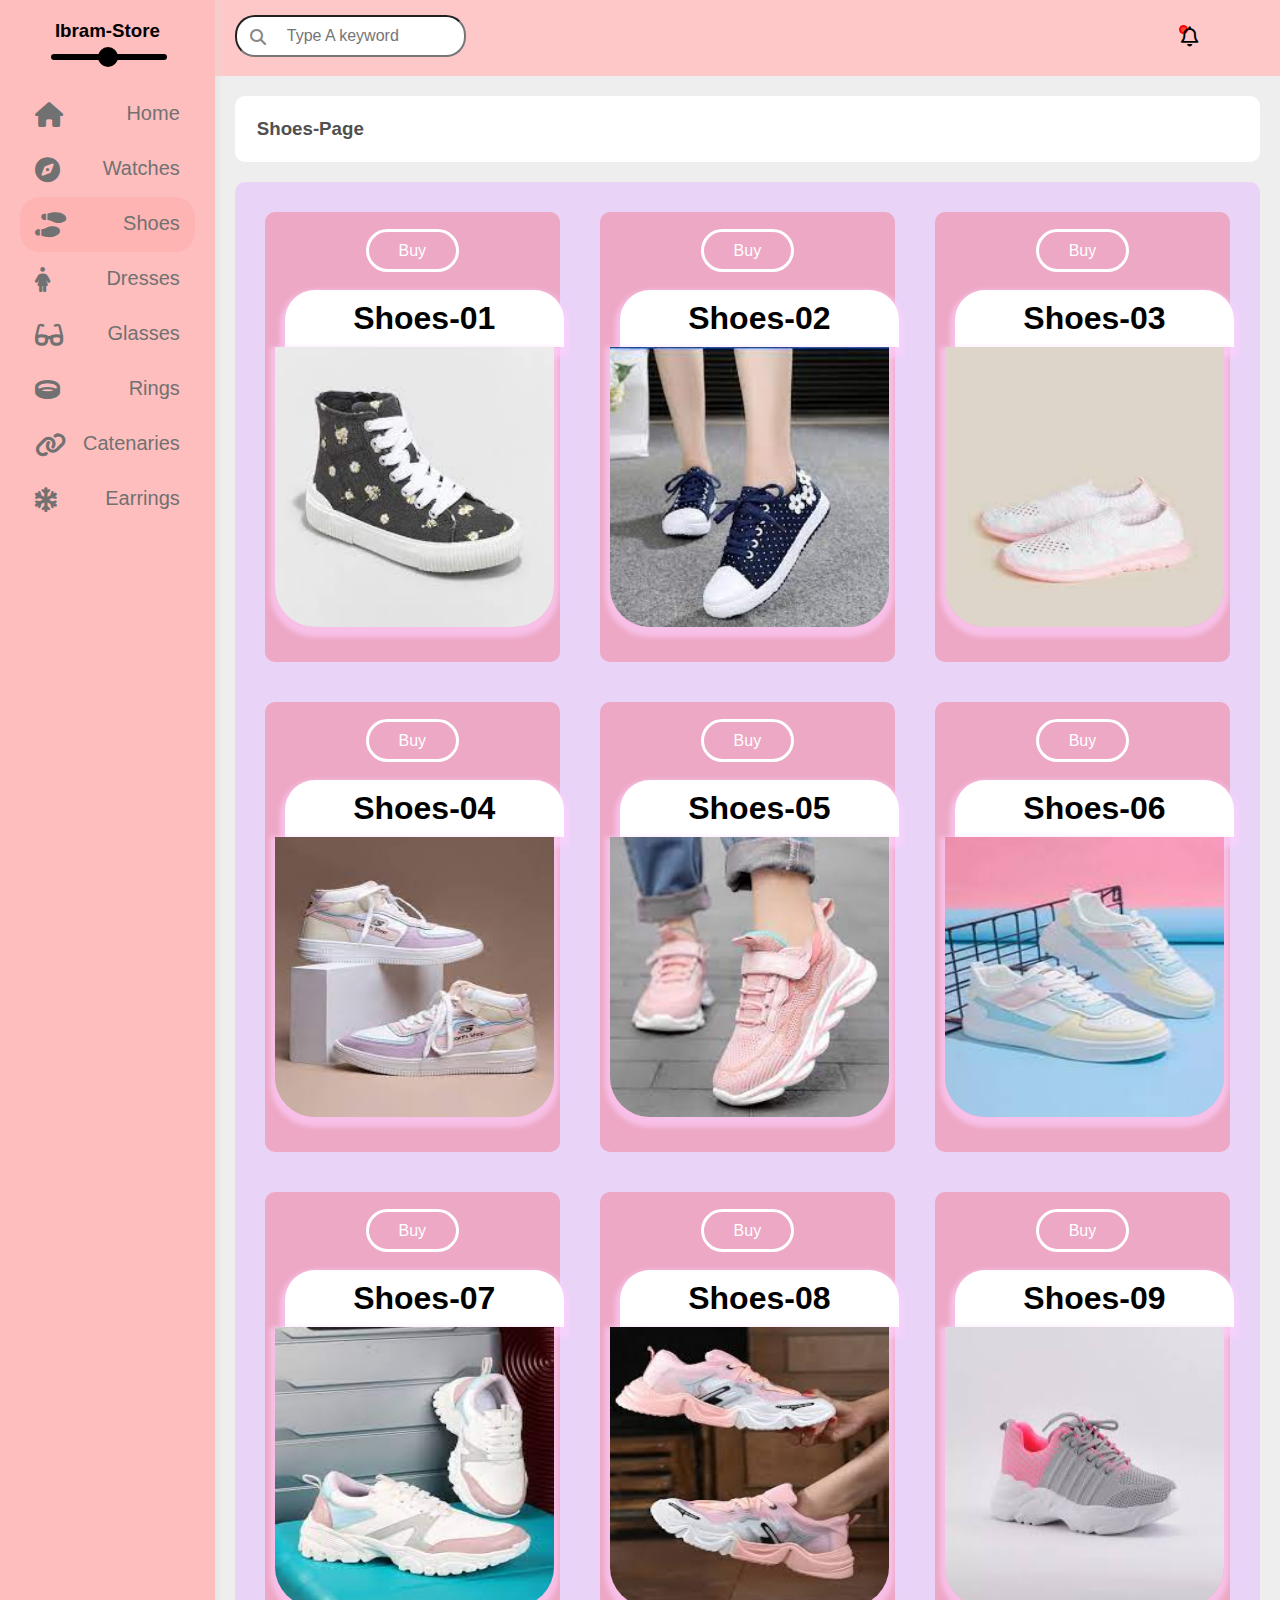
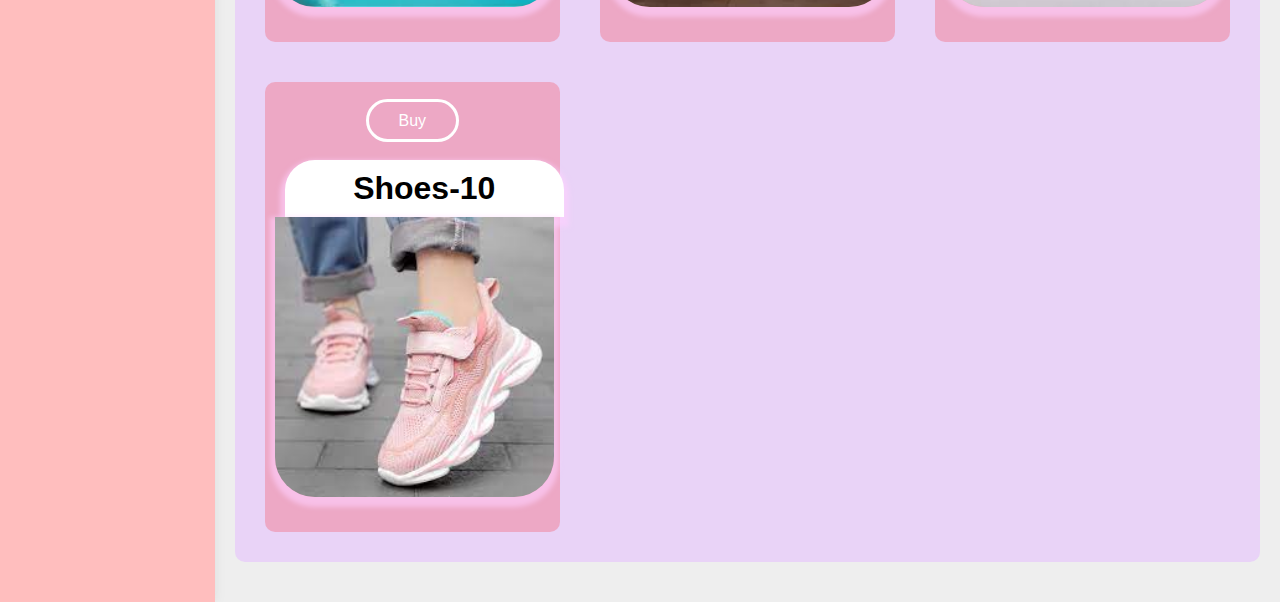
<file: shoes.html>
<!DOCTYPE html>
<html lang="en">
<head>
	<meta charset="utf-8">
	<meta http-equiv="X-UA-Compatible" content="TE=edge">
	<meta name="viewport" content="width=device-width,initial-scale=1.0">
	<title>Ibram-Store</title>
	<!-- Main Template Css File -->
	<link rel="stylesheet" href="css/master.css">
	<!-- fontawosame link -->
	<link rel="stylesheet" href="css/all.min.css">
	<link rel="stylesheet" href="css/normalize.css">
	<!-- font link -->
	<link rel="preconnect" href="https://fonts.googleapis.com">
<link rel="preconnect" href="https://fonts.gstatic.com" crossorigin>
</head>
<body>
	<div class="page">
		<div class="sidebar">
			<h3>Ibram-Store</h3>
			<span></span>
			<ul>
				<li>
					<a href="index.html">
					<i class="fa-solid fa-house"></i>
					<p>Home</p>
					</a>
				</li>
				<li>
					<a href="watches.html">
					<i class="fa-solid fa-compass"></i>
					<p>Watches</p> 	
					</a>
					
				</li>
				<li class="active">
					<a href="shoes.html">
					<i class="fa-solid fa-shoe-prints"></i>
					<p>Shoes</p>
					</a>
					
				</li>
				<li>
					<a href="dresses.html">
					<i class="fa-solid fa-person-dress"></i>
					<p>Dresses</p>
					</a>
				</li>
				<li>
					<a href="glasses.html">
					<i class="fa-solid fa-glasses"></i>
					<p>Glasses</p>
					</a>
				</li>
				<li>
					<a href="rings.html">
					<i class="fa-solid fa-ring"></i>
					<p>Rings</p>
					</a>				
				</li>
				<li>
					<a href="catenaries.html">
					<i class="fa-solid fa-link"></i>
					<p>Catenaries</p>
					</a>
				
				</li>
				<li>
					
					<a href="earrings.html">
					<i class="fa-solid fa-snowflake"></i>
					<p>Earrings</p>
					</a>
				
				</li>
			</ul>

		</div>	
		<div class="content">
			<div class="header">
			<div class="left">
			<i class="fa-sharp fa-solid fa-magnifying-glass"></i>
			<input type="search" placeholder="Type A keyword" name="">
			</div>
			<div class="right" style="padding-left: 820px;">
				<div>
					<i class="fa-regular fa-bell"></i>
					<img src="imgs\team-01.png">
				</div>
			</div>
			</div>
			<div class="products-content">
			     <h3>Shoes-Page</h3>
			     <div class="product">	
			     		<div class="card-01">
				<div>
					<a href="#">Buy</a>
					<h1>Shoes-01</h1>
				<img src="imgs/shoes/shoes-01.jpg">
				</div>
				
				</div>
				<div class="card-01">
				<div>
					<a href="#">Buy</a>
					<h1>Shoes-02</h1>
				<img src="imgs/shoes/shoes-02.jpg">
				</div>
				
				</div>
				<div class="card-01">
				<div>
					<a href="#">Buy</a>
					<h1>Shoes-03</h1>
				<img src="imgs/shoes/shoes-03.jpg">
				</div>
				
				</div>
				<div class="card-01">
				<div>
					<a href="#">Buy</a>
					<h1>Shoes-04</h1>
				<img src="imgs/shoes/shoes-04.jpg">
				</div>
				
				</div>
				<div class="card-01">
				<div>
					<a href="#">Buy</a>
					<h1>Shoes-05</h1>
				<img src="imgs/shoes/shoes-05.jpg">
				</div>
				
				</div>
				<div class="card-01">
				<div>
					<a href="#">Buy</a>
					<h1>Shoes-06</h1>
				<img src="imgs/shoes/shoes-06.jpg">
				</div>
				
				</div>
				<div class="card-01">
				<div>
					<a href="#">Buy</a>
					<h1>Shoes-07</h1>
				<img src="imgs/shoes/shoes-07.jpg">
				</div>
				
				</div>
				<div class="card-01">
				<div>
					<a href="#">Buy</a>
					<h1>Shoes-08</h1>
				<img src="imgs/shoes/shoes-08.jpg">
				</div>
				
				</div>
				<div class="card-01">
				<div>
					<a href="#">Buy</a>
					<h1>Shoes-09</h1>
				<img src="imgs/shoes/shoes-09.jpg">
				</div>
				
				</div>
				<div class="card-01">
				<div>
					<a href="#">Buy</a>
					<h1>Shoes-10</h1>
				<img src="imgs/shoes/shoes-05.jpg">
				</div>
				
				</div>

			     </div>
			</div>
		</div>
</body>
</html>
</file>
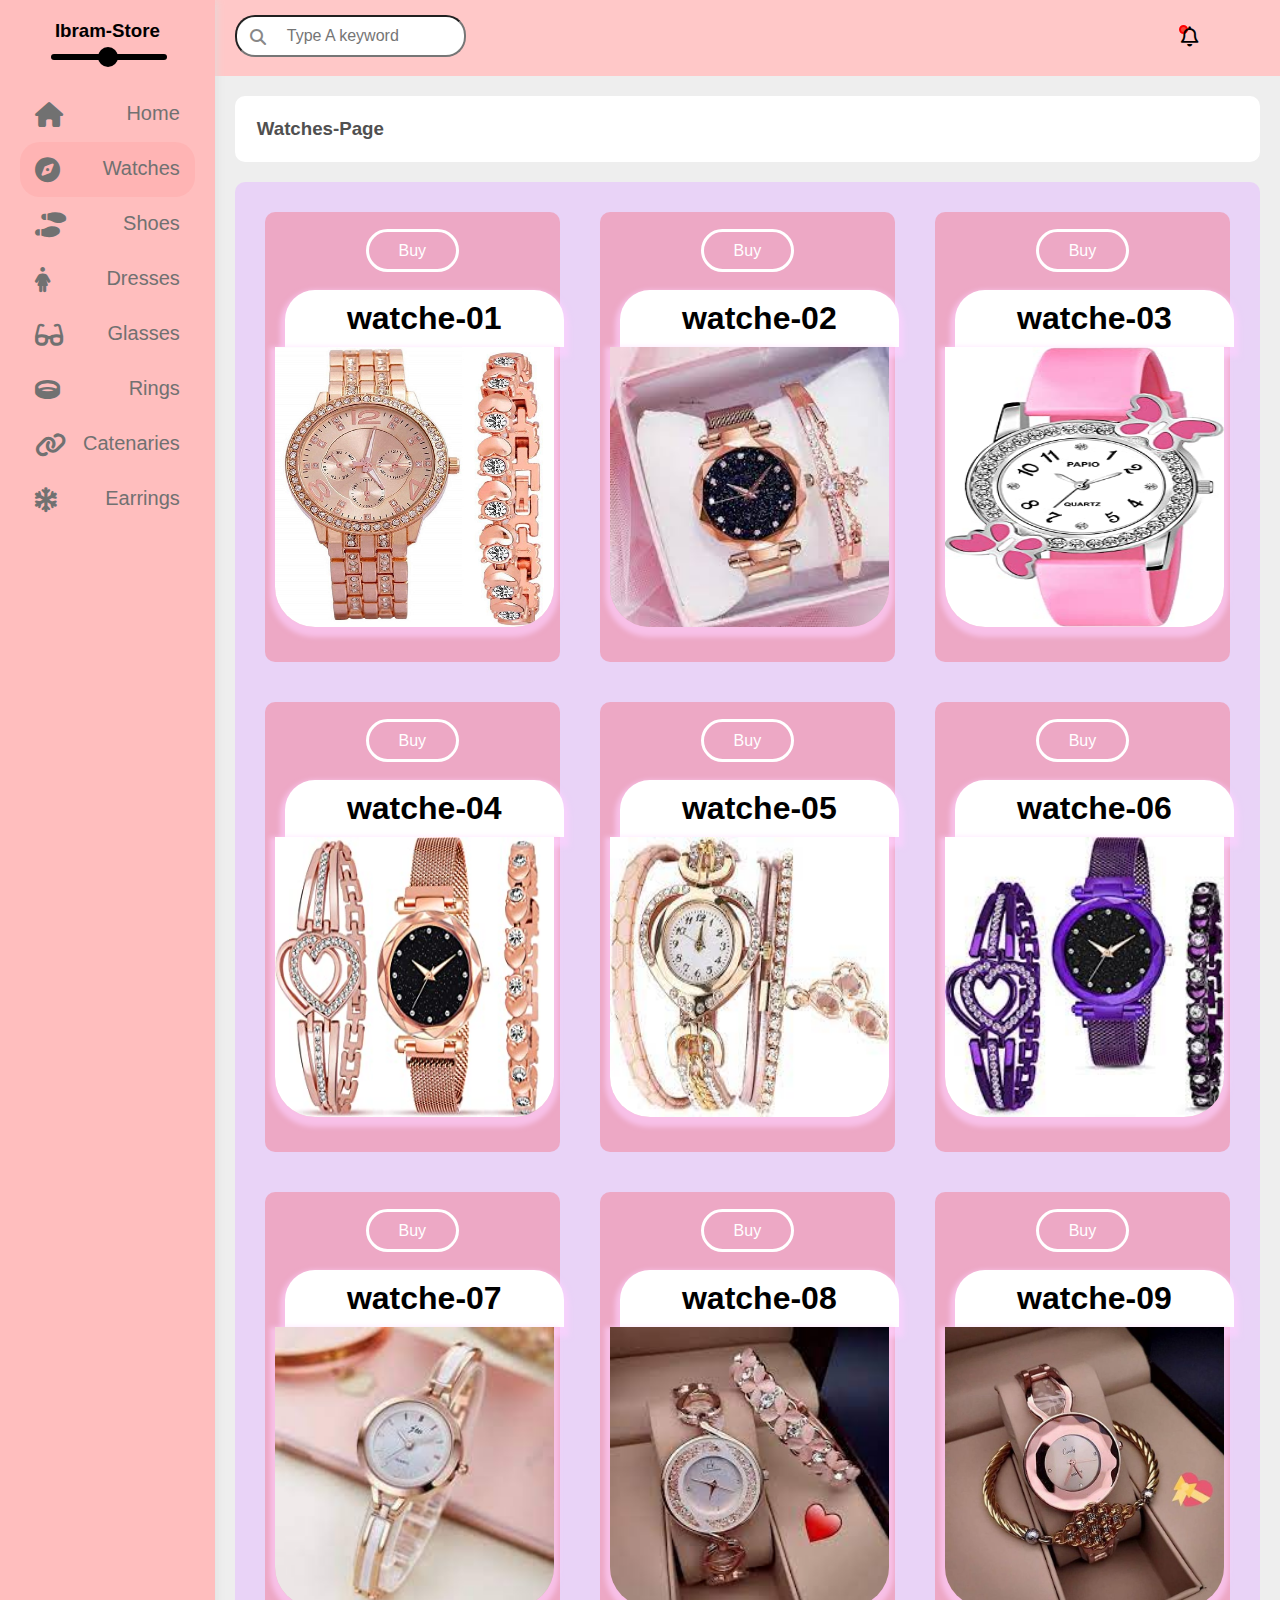
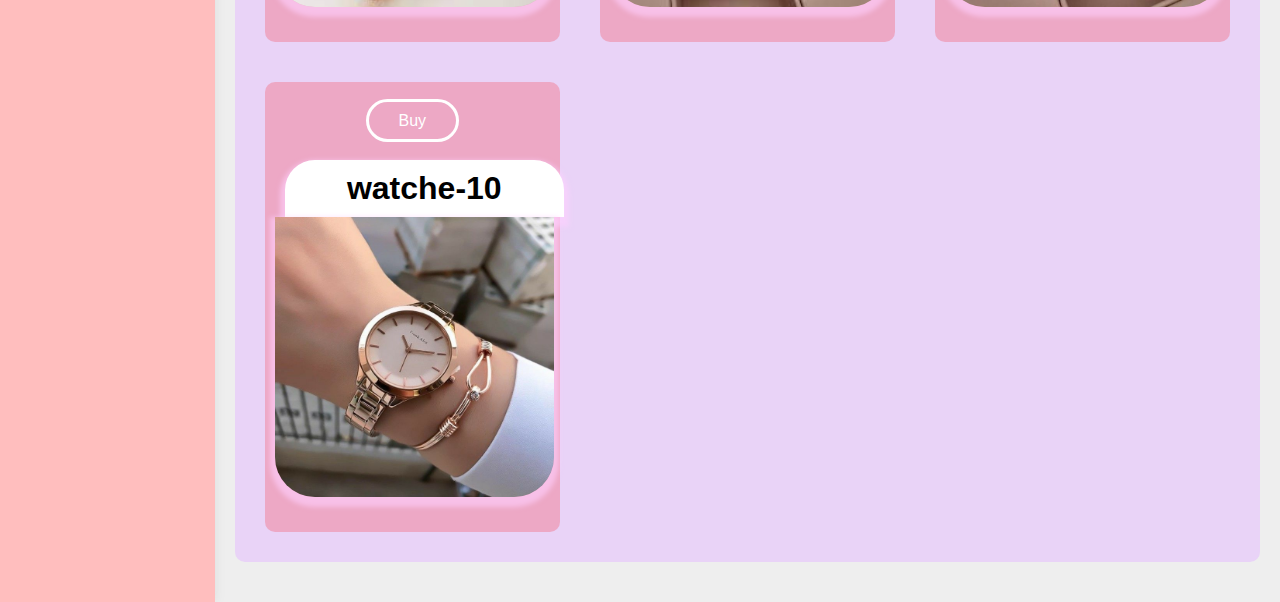
<file: watches.html>
<!DOCTYPE html>
<html lang="en">
<head>
	<meta charset="utf-8">
	<meta http-equiv="X-UA-Compatible" content="TE=edge">
	<meta name="viewport" content="width=device-width,initial-scale=1.0">
	<title>Ibram-Store</title>
	<!-- Main Template Css File -->
	<link rel="stylesheet" href="css/master.css">
	<!-- fontawosame link -->
	<link rel="stylesheet" href="css/all.min.css">
	<link rel="stylesheet" href="css/normalize.css">
	<!-- font link -->
	<link rel="preconnect" href="https://fonts.googleapis.com">
<link rel="preconnect" href="https://fonts.gstatic.com" crossorigin>
</head>
<body>
	<div class="page">
		<div class="sidebar">
			<h3>Ibram-Store</h3>
			<span></span>
			<ul>
				<li>
					<a href="index.html">
					<i class="fa-solid fa-house"></i>
					<p>Home</p>
					</a>
				</li>
				<li class="active">
					<a href="watches.html">
					<i class="fa-solid fa-compass"></i>
					<p>Watches</p> 	
					</a>
					
				</li>
				<li>
					<a href="shoes.html">
					<i class="fa-solid fa-shoe-prints"></i>
					<p>Shoes</p>
					</a>
					
				</li>
				<li>
					<a href="dresses.html">
					<i class="fa-solid fa-person-dress"></i>
					<p>Dresses</p>
					</a>
				</li>
				<li>
					<a href="glasses.html">
					<i class="fa-solid fa-glasses"></i>
					<p>Glasses</p>
					</a>
				</li>
				<li>
					<a href="rings.html">
					<i class="fa-solid fa-ring"></i>
					<p>Rings</p>
					</a>				
				</li>
				<li>
					<a href="catenaries.html">
					<i class="fa-solid fa-link"></i>
					<p>Catenaries</p>
					</a>
				
				</li>
				<li>
					
					<a href="earrings.html">
					<i class="fa-solid fa-snowflake"></i>
					<p>Earrings</p>
					</a>
				
				</li>
			</ul>

		</div>	
		<div class="content">
			<div class="header">
			<div class="left">
			<i class="fa-sharp fa-solid fa-magnifying-glass"></i>
			<input type="search" placeholder="Type A keyword" name="">
			</div>
			<div class="right" style="padding-left: 820px;">
				<div>
					<i class="fa-regular fa-bell"></i>
					<img src="imgs\team-01.png">
				</div>
			</div>
			</div>
			<div class="products-content">
			     <h3>Watches-Page</h3>
			     <div class="product">	
			     		<div class="card-01">
				<div>
					<a href="#">Buy</a>
					<h1>watche-01</h1>
				<img src="imgs/watches/watche-01.jpg">
				</div>
				
				</div>
				<div class="card-01">
				<div>
					<a href="#">Buy</a>
					<h1>watche-02</h1>
				<img src="imgs/watches/watche-02.jpg">
				</div>
				
				</div>
				<div class="card-01">
				<div>
					<a href="#">Buy</a>
					<h1>watche-03</h1>
				<img src="imgs/watches/watche-03.jpg">
				</div>
				
				</div>
				<div class="card-01">
				<div>
					<a href="#">Buy</a>
					<h1>watche-04</h1>
				<img src="imgs/watches/watche-04.jpg">
				</div>
				
				</div>
				<div class="card-01">
				<div>
					<a href="#">Buy</a>
					<h1>watche-05</h1>
				<img src="imgs/watches/watche-05.jpg">
				</div>
				
				</div>
				<div class="card-01">
				<div>
					<a href="#">Buy</a>
					<h1>watche-06</h1>
				<img src="imgs/watches/watche-06.jpg">
				</div>
				
				</div>
				<div class="card-01">
				<div>
					<a href="#">Buy</a>
					<h1>watche-07</h1>
				<img src="imgs/watches/watche-07.jpg">
				</div>
				
				</div>
				<div class="card-01">
				<div>
					<a href="#">Buy</a>
					<h1>watche-08</h1>
				<img src="imgs/watches/watche-08.jpg">
				</div>
				
				</div>
				<div class="card-01">
				<div>
					<a href="#">Buy</a>
					<h1>watche-09</h1>
				<img src="imgs/watches/watche-09.jpg">
				</div>
				
				</div>
				<div class="card-01">
				<div>
					<a href="#">Buy</a>
					<h1>watche-10</h1>
				<img src="imgs/watches/watche-10.jpg">
				</div>
				
				</div>

			     </div>
			</div>
		</div>
</body>
</html>
</file>
<file: css/master.css>
:root {
  --blue-color: #0075ff;
  --blue-alt-color: #0d69d5;
  --orange-color: #f59e0b;
  --green-color: #22c55e;
  --red-color: #f44336;
  --grey-color: #888;
}
*{
	box-sizing: border-box;
	 margin: 0;
    padding: 0;
}
body{
	font-family: 'Open Sans', sans-serif;
	margin: 0;
}
*:focus{
	outline: none;
}
a{
	text-decoration: none;
}
ul{
	list-style: none;
	padding: 0;
}
.page{
	display: flex;
	background-color: #eee;
	min-height: 100vh;
}
/*Start Sidebar*/
.sidebar{
	width: 250px;
	box-shadow: 0 0 10px #ddd;
	background-color: #ffbebe;
	padding: 20px;
	position: relative;
}
@media(max-width: 767px){
	.sidebar{
		overflow: hidden;
		width: 60px;
	}
}
.sidebar h3{
	text-align: center;
    margin: 0;
}
@media(max-width: 767px){
	.sidebar h3{
		visibility: hidden;
        font-size: 5px;
	}
}
.sidebar span::before{
	content: "";
    position: absolute;
    width: 20px;
    height: 20px;
    top: -7px;
    background-color: #000;
    border-radius: 50%;
    right: 42%;

}
.sidebar span{
	position: absolute;
    width: 54%;
    height: 6px;
    border-radius: 10px;
    background-color: #000;
    margin: 12px 0 2px 31px
}
@media(max-width: 767px){
	.sidebar span::before{
		visibility: hidden;
		background-color: #ffbebe;
	}
	.sidebar span{
		visibility: hidden;
		background-color: #ffbebe;
	}
}
.sidebar .line{
	position: 
}
.sidebar ul{
	list-style: none;
    padding: 0;
    margin: 45px 0 0 0;
    font-size: 20px;
    color: #717171;
}
@media(max-width: 767px){
    .sidebar ul{
        list-style: none;
    padding: 0;
    margin: -28px 0px 0 -21px;
    font-size: 20px;
    color: #717171;
    }
}
.sidebar ul li{
	padding: 15px;
}
.sidebar ul li.active{
	background-color: rgb(255 166 166 / 0.4);
	border-radius: 20px;
}
.sidebar ul li i{
	padding-right: 10px;
    font-size: 25px;
    flex: 1;
}
.sidebar ul li a{
	color: #717171;
    display: flex;
}
@media(max-width: 767px){
	.sidebar ul li a p{
		visibility: hidden;
	}
}
/*End sidebar*/
/*Start Content */
.content .header{
	background-color: #ffc8c8;
	padding: 10px;
	display: flex;
}

.content .header .left input{
	border-radius: 20px;
    padding: 10px;
    margin-top: 5px;
    margin-left: 10px;
    text-align: center;
}
@media(max-width: 767px){
.content .header .left input{
	border-radius: 20px;
    margin-top: 8px;
    height: 35px;
    width: 290px;
}
}

.content .header .left i{
	position: absolute;
    content: "\f002";
    top: 29px;
    left: 250px;
    color: var(--grey-color);
}
@media(max-width: 767px){
	.content .header .left i{
	position: absolute;
    content: "\f002";
    top: 29px;
    left: 250px;
    color: var(--grey-color);
    margin-left: -155px;
}
}

.content .header .right{
	padding:10px;
	flex-grow: 2;
	padding-left: 965px;
	display: flex;
}
.content .header .right div img{
	width: 32px;
    height: 32px;
    margin-left: 15px;
    border: 1px solid #eee;
    border-radius: 50%;
}
.content .header .right i::before{
	position: absolute;
    width: 5px;
    height: 5px;
    background-color: var(--red-color);
    border-radius: 50%;
    border: solid red 2px;
    right: -5px;
    top: 0px;
    opacity: 1;
}
.content .header .right i{

	font-size: 20px;
    position: absolute;
    right: 97px;
    top: 25px;
}
@media(max-width: 767px){
.content .header .right i{
	font-size: 20px;
    position: absolute;
    right: 97px;
    top: 25px;
    overflow: hidden;
}
}
.content{
	overflow: hidden;
	width: 100%;
}
.content h2{
	text-align: center;
    background-color: #e9d3f7;
    padding: 38px;
    margin: 20px 20px 0 20px;
    border-top-right-radius: 10px;
    border-top-left-radius: 10px;
    color: #ffffff;
}
.content h2 span{
	border: 5px solid #fff;
    border-radius: 20px;
    padding: 8px 500px;
}
@media(max-width: 767px){
.content h2 span{
	border: 5px solid #fff;
    border-radius: 20px;
    padding: 8px 8px;
}
}

.content .cards{
	display: grid;
    grid-template-columns: repeat(auto-fill,minmax(350px,1fr));
    margin: 0 20px 20px 20px;
    gap: 20px;
    background-color: #e9d3f7;
    border-bottom-right-radius: 10px;
    border-bottom-left-radius: 10px;
}
.content .cards div{
	display: flex;
	padding: 20px;
	border-radius: 10px;
}
.content .cards .card-01{
	display: block;
    text-align: center;
    color: #fff7f7;
    height: 496px;
}
@media(max-width: 767px){
.content .cards .card-01{
	width: 287px;
    	margin-left: -12px;
	
}
}

.content .cards .card-01 div{
	display: block;
    background-color: rgb(243 2 221 / 20%);
    height: 450px;
    border-top-right-radius: 50px;
    border-top-left-radius: 50px;
    box-shadow: 0 5px 5px 5px rgb(255 209 255 / 60%);
}
.content .cards .card-01 div a{
	color: white;
    font-size: 25px;
    border: 5px solid #fff;
    border-radius: 100px;
    padding: 6px 35px;
    background-color: rgb(255 165 165 / 80%);
    transition: 0.3s;
}
.content .cards .card-01 div a:hover{
	padding: 8px 40px;
    background-color: rgb(255 113 113 / 70%);
    box-shadow: 0px 10px 10px 10px;
}
.content .cards .card-01 div h1{
	position: relative;
    top: 29px;
    color: #ae8686;
    background: white;
    width: 320px;
    height: 50px;
    padding-top: 8px;
    border-top-right-radius: 20px;
    border-top-left-radius: 20px;
    margin-top: 0;
    box-shadow: 0px -1px 8px 7px #fff;
}
.content .cards .card-01 div img{
	width: 320px;
    height: 300px;
    border-bottom-right-radius: 10px;
    border-bottom-left-radius: 10px; 
    transition: 0.5s;
    border: 5px solid #fff;
    box-shadow: 0 5px 5px 5px;
}
@media(max-width: 767px){
	.content .cards .card-01 div h1{
		width: 210px;
	}
	.content .cards .card-01 div img{
		width: 213px;
    		margin-left: -2px;
	}
}

/*.content .cards .card-01 div img:hover{
	height: 300px;
}*/
.container {
	 font-family:'Segoe UI', Tahoma, Geneva, Verdana, sans-serif;
    display: flex;
    justify-content: center;
    align-items: center;
    flex-wrap: wrap;
    padding: 40px;
    min-height: 100vh;
    background: #e9d3f7;
    border-radius: 10px;
    margin: 20px;

}
.container h4{
	color: #fffdfd;
    width: 100%;
    padding: 10px;
    border-radius: 20px;
    font-size: 20px;
    text-align: center;
    border: 5px solid #fff;
    margin-top: -15px;
}
.card {
    background: #287bff;
    display: flex;
    justify-content: center;
    align-items: flex-start;
    position: relative;
    width: 265px;
    height: 403px;
    margin: 60px;
    border-radius: 20px;
    border-bottom-left-radius: 160px;
    border-bottom-right-radius: 160px;
    box-shadow: 0 15px 0 #fff, inset 0 -15px 0 rgb(255 255 255 / 24%), 0 45px 0 rgb(0 0 0 / 15%);
    overflow: hidden;

     
}
@media(max-width: 767px){
	.card{
		height: 330px;
	}
}

.card::before {
    content: "";
    position: absolute;
    top: -140px;
    left: -40%;
    padding: 0;
    width: 100%;
    height: 120%;
    background: linear-gradient(90deg, transparent, rgba(255, 255, 255, 0.2));
    transform: rotate(35deg);
    pointer-events: none;
    filter: blur(5px);
}

.card:nth-child(1) {
    background: linear-gradient(to bottom, #ff2ae0, #645bf6);
}

.card:nth-child(2) {
    background: linear-gradient(to bottom, #ffec61, #f321d7);
}

.card:nth-child(3) {
    background: linear-gradient(to bottom, #24ff72, #9a4eff);
}

.card .img {
    position: relative;
    width: 140px;
    height: 120px;
    background: #e9d3f7;
    border-bottom-left-radius: 100px;
    border-bottom-right-radius: 100px;
    box-shadow: 0 15px 0 rgba(0, 0, 0, 0.1),
            inset 0 -8px 0 #fff;
    z-index: 100;
    display: flex;
    justify-content: center;
    align-items: flex-start;
}

.card .img::before {
    content: "";
    position: absolute;
    top: 0;
    left: -50px;
    width: 50px;
    height: 50px;
    background: transparent;
    border-top-right-radius: 50px;
    box-shadow: 15px -15px 0 15px #e9d3f7;
}

.card .img::after {
    content: "";
    position: absolute;
    top: 0;
    right: -50px;
    width: 50px;
    height: 50px;
    background: transparent;
    border-top-left-radius: 50px;
    box-shadow: -15px -15px 0 15px #e9d3f7;
}

.card .img img {
    position: relative;
    z-index: 1000;
    width: 98px;
    border-radius: 50%;
    --ionicon-stroke-width: 24px;
}


.card .cont {
    position: absolute;
    width: 100%;
    padding: 30px;
    padding-top: 150px;
    text-align: center;
}
@media(max-width: 767px){
.card .cont{
	position: absolute;
    width: 230%;
    padding-top: 150px;
    text-align: center;
}
}

.card .cont h2 {
    font-size: 1.8em;
    color: #fff;
    margin-bottom: 15px;
}

.card .cont p {
    color: #fff;
    line-height: 1.5em;
}
@media(max-width: 767px){
.card .cont p{
	line-height: normal;
}
}
.content .info{
	display: grid;
    grid-template-columns: repeat(auto-fill,minmax(400px,1fr));
    background-color: #e9d3f7;
    padding: 20px;
    margin: 20px;
    border-radius: 10px;
    gap:20px;
}
.content .info div{
	background-color: rgb(255 255 255 / 0.2);
}
@media(max-width: 767px){
	.content .info div {
    background-color: rgb(255 255 255 / 0.2);
    width: 255px;
}
}
.content .info div .left{
	padding: 10px;
	border-radius: 10px;
}
.content .info div .left h2,.content .info div .right h2{
	height: 50px;
    border-radius: 15px;
    padding: 10px;
    border: 5px solid #fff;
}
.content .info div .left ul{
	list-style: none;
    padding: 0;
    text-align: center;
    line-height: 2.6;
    font-size: 18px;
    color: #828282;
    font-weight: 600;
}
.content .info div .left ul li{

}
.content .info div .right{
	padding: 10px;
	width: 100%;
	border-radius: 10px;
}
.content .info div .right iframe{
	border: 0;
    height: 250px;
    width: 545px;
    padding: 15px;
    margin: 15px;
    border-radius: 30px;
}
@media(max-width: 767px){
.content .info div .right iframe{
	width: 210px;
}
}
/*End Content*/

/*Start Watches Content*/
.products-content {
	padding: 20px;
}
.products-content h3{
	padding: 20px;
    border: 2px solid #fff;
    background: #fff;
    border-radius: 10px;
    width: 100%;
    color: #505050;
}
@media(max-width: 767px){
	.products-content h3{
		text-align: center;
	}
}
.products-content .product {
	display: grid;
    grid-template-columns: repeat(auto-fill,minmax(300px,1fr));
    background-color: #e9d3f7;
    padding: 20px;
    margin: 20px 0;
    gap:20px;
    border-radius: 10px;
}
.products-content .product .card-01{
    background-color: rgb(255 0 0 / 20%);
    text-align: center;
    border-radius: 10px;
    padding: 10px;
    margin: 10px;
    height: 450px;
}
@media(max-width:  767px){
	.products-content .product .card-01{
		width: 233px;
    		margin-left: -6px;
		
	}
	.products-content .product .card-01 h1{
		height: 10px;
        width: 195px;
        visibility: hidden;
	}
	
}

.products-content .product .card-01  div{
	padding-top: 20px;
}
.products-content .product .card-01 a{
	color: white;
    border: 3px solid #FFF;
    border-radius: 50px;
    padding: 10px 30px;
}
.products-content .product .card-01 a:hover{
	background-color: rgb(97 0 0 / 20%);
}
.products-content .product .card-01 h1{
	background-color: white;
    width: 279px;
    border-top-right-radius: 30px;
    border-top-left-radius: 30px;
    box-shadow: 0 5px 5px 5px rgb(255 209 255 / 60%);
    margin: 30px 10px 0 10px;
    padding: 10px;
}
@media(max-width:  767px){
	.products-content .product .card-01 h1{
		width: 195px;
	}
}
.products-content .product .card-01 img{
	width: 279px;
    height: 280px;
    border-bottom-right-radius: 40px;
    border-bottom-left-radius: 40px;
    box-shadow: 0 5px 5px 5px rgb(255 209 255 / 60%);
}
@media(max-width:  767px){
	.products-content .product .card-01 img{
		width: 195px;
	}
}
/*End Watches Content*/
/*color: white;
    font-size: 25px;
    border: 5px solid #fff;
    border-radius: 100px;
    padding: 6px 35px;
    background-color: rgb(255 165 165 / 80%);
    transition: 0.3s;*/
</file>
